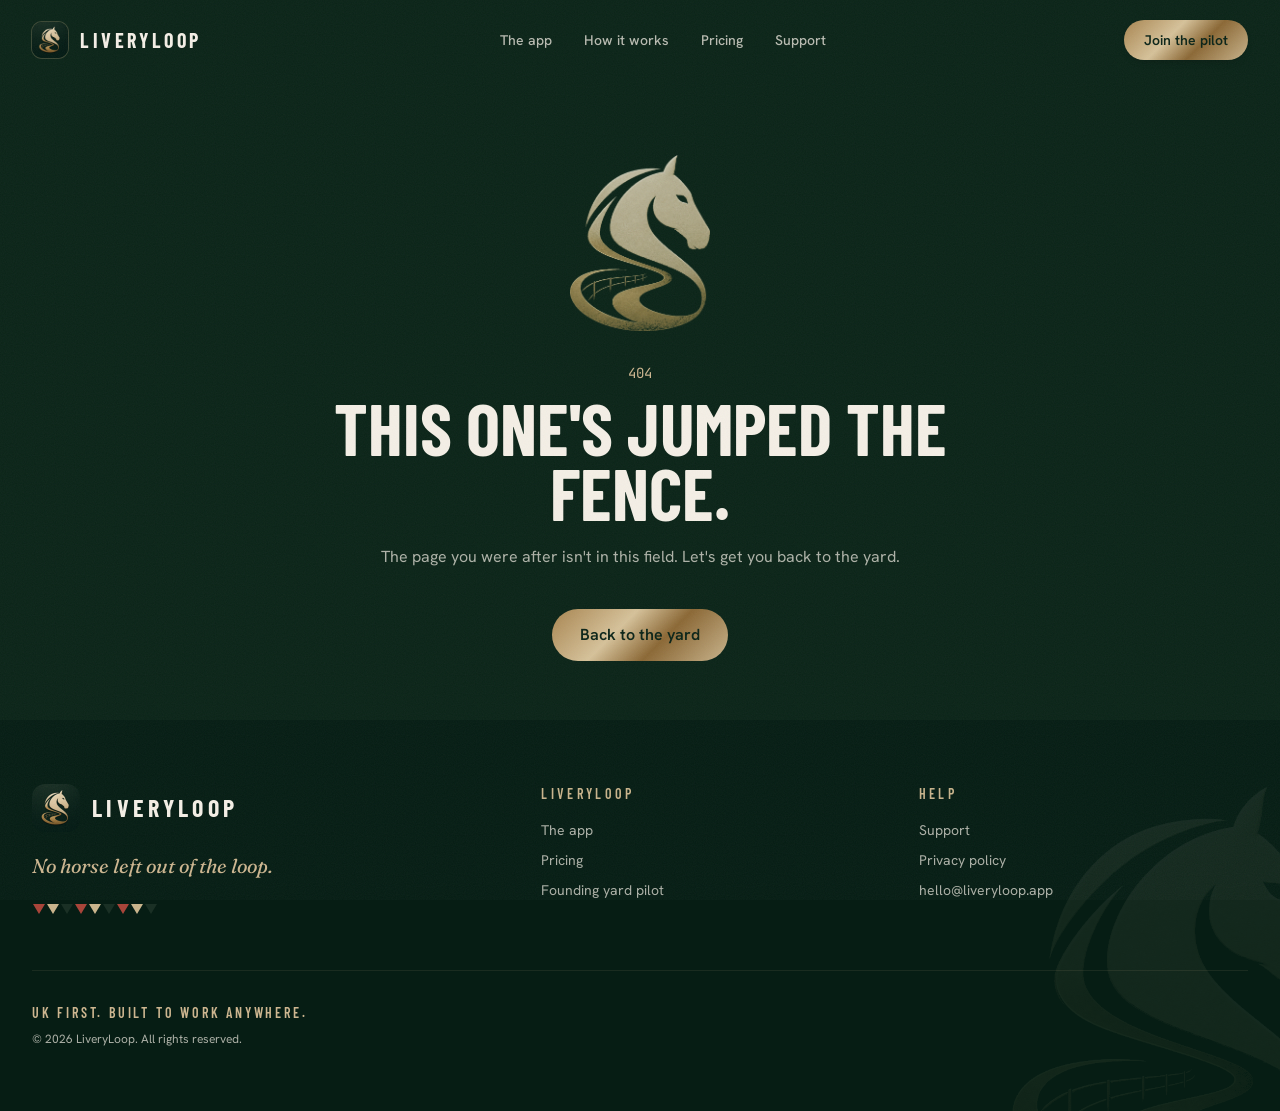
<file: index.html>
<!DOCTYPE html>
<html lang="en-GB">
  <head>
    <meta charset="UTF-8" />
    <meta name="viewport" content="width=device-width, initial-scale=1.0" />
    <title>LiveryLoop | The livery yard office in your pocket</title>
    <meta name="description" content="LiveryLoop connects yard owners, staff and horse owners in one beautifully simple app. Live yard board, owner requests, medication records, handover and proof, built for UK livery yards." />
    <meta name="robots" content="index, follow" />
    <meta name="theme-color" content="#0B2418" />
    <meta property="og:title" content="LiveryLoop: Your whole yard. In your pocket." />
    <meta property="og:description" content="The livery-yard operating app for full and part livery. No horse left out of the loop." />
    <meta property="og:type" content="website" />
    <meta property="og:url" content="https://liveryloop.app/" />
    <meta property="og:site_name" content="LiveryLoop" />
    <meta property="og:image" content="https://liveryloop.app/brand/hero-share.jpg" />
    <meta property="og:image:secure_url" content="https://liveryloop.app/brand/hero-share.jpg" />
    <meta property="og:image:type" content="image/jpeg" />
    <meta property="og:image:width" content="1920" />
    <meta property="og:image:height" content="1008" />
    <meta property="og:image:alt" content="LiveryLoop homepage: Your whole yard. In your pocket. Two views of the app." />
    <meta name="twitter:card" content="summary_large_image" />
    <meta name="twitter:title" content="LiveryLoop: Your whole yard. In your pocket." />
    <meta name="twitter:description" content="The livery-yard operating app for full and part livery. No horse left out of the loop." />
    <meta name="twitter:image" content="https://liveryloop.app/brand/hero-share.jpg" />
    <meta name="twitter:image:alt" content="LiveryLoop homepage: Your whole yard. In your pocket. Two views of the app." />
    <link rel="icon" type="image/png" sizes="64x64" href="/brand/icon-64.png?v=2" />
    <link rel="icon" type="image/png" sizes="32x32" href="/brand/icon-32.png?v=2" />
    <link rel="apple-touch-icon" href="/brand/icon-180.png?v=2" />
    <link rel="preconnect" href="https://fonts.googleapis.com">
    <link rel="preconnect" href="https://fonts.gstatic.com" crossorigin>
    <link href="https://fonts.googleapis.com/css2?family=Barlow+Condensed:wght@500;600;700&family=Fraunces:ital,opsz,wght@1,9..144,400;1,9..144,500&family=Hanken+Grotesk:wght@400;500;600;700&family=JetBrains+Mono:wght@500&display=swap" rel="stylesheet">
    <script type="module" crossorigin src="/assets/index-DAeUGTF0.js"></script>
    <link rel="stylesheet" crossorigin href="/assets/index-DrwHnm2b.css">
  </head>
  <body>
    <div id="root"></div>
  </body>
</html>
</file>
<file: assets/index-DrwHnm2b.css>
@layer properties{@supports (((-webkit-hyphens:none)) and (not (margin-trim:inline))) or ((-moz-orient:inline) and (not (color:rgb(from red r g b)))){*,:before,:after,::backdrop{--tw-translate-x:0;--tw-translate-y:0;--tw-translate-z:0;--tw-rotate-x:initial;--tw-rotate-y:initial;--tw-rotate-z:initial;--tw-skew-x:initial;--tw-skew-y:initial;--tw-space-y-reverse:0;--tw-space-x-reverse:0;--tw-divide-y-reverse:0;--tw-border-style:solid;--tw-gradient-position:initial;--tw-gradient-from:#0000;--tw-gradient-via:#0000;--tw-gradient-to:#0000;--tw-gradient-stops:initial;--tw-gradient-via-stops:initial;--tw-gradient-from-position:0%;--tw-gradient-via-position:50%;--tw-gradient-to-position:100%;--tw-leading:initial;--tw-font-weight:initial;--tw-tracking:initial;--tw-ordinal:initial;--tw-slashed-zero:initial;--tw-numeric-figure:initial;--tw-numeric-spacing:initial;--tw-numeric-fraction:initial;--tw-shadow:0 0 #0000;--tw-shadow-color:initial;--tw-shadow-alpha:100%;--tw-inset-shadow:0 0 #0000;--tw-inset-shadow-color:initial;--tw-inset-shadow-alpha:100%;--tw-ring-color:initial;--tw-ring-shadow:0 0 #0000;--tw-inset-ring-color:initial;--tw-inset-ring-shadow:0 0 #0000;--tw-ring-inset:initial;--tw-ring-offset-width:0px;--tw-ring-offset-color:#fff;--tw-ring-offset-shadow:0 0 #0000;--tw-outline-style:solid;--tw-backdrop-blur:initial;--tw-backdrop-brightness:initial;--tw-backdrop-contrast:initial;--tw-backdrop-grayscale:initial;--tw-backdrop-hue-rotate:initial;--tw-backdrop-invert:initial;--tw-backdrop-opacity:initial;--tw-backdrop-saturate:initial;--tw-backdrop-sepia:initial;--tw-duration:initial;--tw-ease:initial;--tw-scale-x:1;--tw-scale-y:1;--tw-scale-z:1;--tw-content:"";--tw-animation-delay:0s;--tw-animation-direction:normal;--tw-animation-duration:initial;--tw-animation-fill-mode:none;--tw-animation-iteration-count:1;--tw-enter-blur:0;--tw-enter-opacity:1;--tw-enter-rotate:0;--tw-enter-scale:1;--tw-enter-translate-x:0;--tw-enter-translate-y:0;--tw-exit-blur:0;--tw-exit-opacity:1;--tw-exit-rotate:0;--tw-exit-scale:1;--tw-exit-translate-x:0;--tw-exit-translate-y:0}}}@layer theme{:root,:host{--color-red-50:oklch(97.1% .013 17.38);--color-red-300:oklch(80.8% .114 19.571);--color-red-400:oklch(70.4% .191 22.216);--color-red-600:oklch(57.7% .245 27.325);--color-gray-50:oklch(98.5% .002 247.839);--color-gray-100:oklch(96.7% .003 264.542);--color-gray-600:oklch(44.6% .03 256.802);--color-gray-700:oklch(37.3% .034 259.733);--color-gray-800:oklch(27.8% .033 256.848);--color-gray-900:oklch(21% .034 264.665);--color-black:#000;--color-white:#fff;--spacing:.25rem;--container-sm:24rem;--container-md:28rem;--container-lg:32rem;--container-xl:36rem;--container-2xl:42rem;--container-3xl:48rem;--container-4xl:56rem;--container-5xl:64rem;--container-6xl:72rem;--container-7xl:80rem;--text-xs:.75rem;--text-xs--line-height:calc(1 / .75);--text-sm:.875rem;--text-sm--line-height:calc(1.25 / .875);--text-base:1rem;--text-base--line-height: 1.5 ;--text-lg:1.125rem;--text-lg--line-height:calc(1.75 / 1.125);--text-xl:1.25rem;--text-xl--line-height:calc(1.75 / 1.25);--text-2xl:1.5rem;--text-2xl--line-height:calc(2 / 1.5);--text-3xl:1.875rem;--text-3xl--line-height: 1.2 ;--text-4xl:2.25rem;--text-4xl--line-height:calc(2.5 / 2.25);--text-5xl:3rem;--text-5xl--line-height:1;--text-6xl:3.75rem;--text-6xl--line-height:1;--text-7xl:4.5rem;--text-7xl--line-height:1;--text-8xl:6rem;--text-8xl--line-height:1;--font-weight-normal:400;--font-weight-medium:500;--font-weight-semibold:600;--font-weight-bold:700;--tracking-tight:-.025em;--tracking-wide:.025em;--tracking-wider:.05em;--tracking-widest:.1em;--leading-snug:1.375;--leading-normal:1.5;--leading-relaxed:1.625;--radius-2xl:1rem;--radius-3xl:1.5rem;--ease-in-out:cubic-bezier(.4, 0, .2, 1);--animate-spin:spin 1s linear infinite;--animate-pulse:pulse 2s cubic-bezier(.4, 0, .6, 1) infinite;--blur-md:12px;--aspect-video:16 / 9;--default-transition-duration:.15s;--default-transition-timing-function:cubic-bezier(.4, 0, .2, 1);--default-font-family:var(--app-font-sans);--default-mono-font-family:var(--app-font-mono);--color-border:hsl(var(--border))}}@layer base{*,:after,:before,::backdrop{box-sizing:border-box;border:0 solid;margin:0;padding:0}::file-selector-button{box-sizing:border-box;border:0 solid;margin:0;padding:0}html,:host{-webkit-text-size-adjust:100%;tab-size:4;line-height:1.5;font-family:var(--default-font-family,-apple-system, BlinkMacSystemFont, "Segoe UI", Roboto, "Helvetica Neue", "Noto Sans", Arial, sans-serif, "Apple Color Emoji", "Segoe UI Emoji", "Segoe UI Symbol", "Noto Color Emoji");font-feature-settings:var(--default-font-feature-settings,normal);font-variation-settings:var(--default-font-variation-settings,normal);-webkit-tap-highlight-color:transparent}hr{height:0;color:inherit;border-top-width:1px}abbr:where([title]){-webkit-text-decoration:underline dotted;text-decoration:underline dotted}h1,h2,h3,h4,h5,h6{font-size:inherit;font-weight:inherit}a{color:inherit;-webkit-text-decoration:inherit;text-decoration:inherit}b,strong{font-weight:bolder}code,kbd,samp,pre{font-family:var(--default-mono-font-family,ui-monospace, SFMono-Regular, Menlo, Monaco, Consolas, "Liberation Mono", "Courier New", monospace);font-feature-settings:var(--default-mono-font-feature-settings,normal);font-variation-settings:var(--default-mono-font-variation-settings,normal);font-size:1em}small{font-size:80%}sub,sup{vertical-align:baseline;font-size:75%;line-height:0;position:relative}sub{bottom:-.25em}sup{top:-.5em}table{text-indent:0;border-color:inherit;border-collapse:collapse}:-moz-focusring:where(:not(iframe)){outline:auto}progress{vertical-align:baseline}summary{display:list-item}ol,ul,menu{list-style:none}img,svg,video,canvas,audio,iframe,embed,object{vertical-align:middle;display:block}img,video{max-width:100%;height:auto}button,input,select,optgroup,textarea{font:inherit;font-feature-settings:inherit;font-variation-settings:inherit;letter-spacing:inherit;color:inherit;opacity:1;background-color:#0000;border-radius:0}::file-selector-button{font:inherit;font-feature-settings:inherit;font-variation-settings:inherit;letter-spacing:inherit;color:inherit;opacity:1;background-color:#0000;border-radius:0}:where(select:is([multiple],[size])) optgroup{font-weight:bolder}:where(select:is([multiple],[size])) optgroup option{padding-inline-start:20px}::file-selector-button{margin-inline-end:4px}::placeholder{opacity:1}@supports (not ((-webkit-appearance:-apple-pay-button))) or (contain-intrinsic-size:1px){::placeholder{color:currentColor}@supports (color:color-mix(in lab,red,red)){::placeholder{color:color-mix(in oklab,currentcolor 50%,transparent)}}}textarea{resize:vertical}::-webkit-search-decoration{-webkit-appearance:none}::-webkit-date-and-time-value{min-height:1lh;text-align:inherit}::-webkit-datetime-edit{display:inline-flex}::-webkit-datetime-edit-fields-wrapper{padding:0}::-webkit-datetime-edit{padding-block:0}::-webkit-datetime-edit-year-field{padding-block:0}::-webkit-datetime-edit-month-field{padding-block:0}::-webkit-datetime-edit-day-field{padding-block:0}::-webkit-datetime-edit-hour-field{padding-block:0}::-webkit-datetime-edit-minute-field{padding-block:0}::-webkit-datetime-edit-second-field{padding-block:0}::-webkit-datetime-edit-millisecond-field{padding-block:0}::-webkit-datetime-edit-meridiem-field{padding-block:0}::-webkit-calendar-picker-indicator{line-height:1}:-moz-ui-invalid{box-shadow:none}button,input:where([type=button],[type=reset],[type=submit]){appearance:button}::file-selector-button{appearance:button}::-webkit-inner-spin-button{height:auto}::-webkit-outer-spin-button{height:auto}[hidden]:where(:not([hidden=until-found])){display:none!important}*{border-color:hsl(var(--border))}html{scroll-behavior:smooth;scroll-padding-top:5.5rem}body{background-color:hsl(var(--background));font-family:var(--app-font-sans);color:hsl(var(--foreground));-webkit-font-smoothing:antialiased;-moz-osx-font-smoothing:grayscale}::selection{color:#0b2418;background:#c9b48c}}@layer components;@layer utilities{.\@container\/field-group{container:field-group/inline-size}.pointer-events-auto{pointer-events:auto}.pointer-events-none{pointer-events:none}.invisible{visibility:hidden}.visible{visibility:visible}.sr-only{clip-path:inset(50%);white-space:nowrap;border-width:0;width:1px;height:1px;margin:-1px;padding:0;position:absolute;overflow:hidden}.absolute{position:absolute}.fixed{position:fixed}.relative{position:relative}.static{position:static}.sticky{position:sticky}.-inset-3{inset:calc(var(--spacing) * -3)}.inset-0{inset:0}.inset-x-0{inset-inline:0}.inset-x-3{inset-inline:calc(var(--spacing) * 3)}.inset-y-0{inset-block:0}.-top-2{top:calc(var(--spacing) * -2)}.-top-3{top:calc(var(--spacing) * -3)}.-top-12{top:calc(var(--spacing) * -12)}.top-0{top:0}.top-1\.5{top:calc(var(--spacing) * 1.5)}.top-1\/2{top:50%}.top-2{top:calc(var(--spacing) * 2)}.top-3{top:calc(var(--spacing) * 3)}.top-3\.5{top:calc(var(--spacing) * 3.5)}.top-4{top:calc(var(--spacing) * 4)}.top-10{top:calc(var(--spacing) * 10)}.top-24{top:calc(var(--spacing) * 24)}.top-\[1px\]{top:1px}.top-\[50\%\]{top:50%}.top-\[60\%\]{top:60%}.top-full{top:100%}.-right-2{right:calc(var(--spacing) * -2)}.-right-4{right:calc(var(--spacing) * -4)}.-right-10{right:calc(var(--spacing) * -10)}.-right-12{right:calc(var(--spacing) * -12)}.-right-16{right:calc(var(--spacing) * -16)}.-right-24{right:calc(var(--spacing) * -24)}.right-0{right:0}.right-1{right:var(--spacing)}.right-2{right:calc(var(--spacing) * 2)}.right-3{right:calc(var(--spacing) * 3)}.right-4{right:calc(var(--spacing) * 4)}.-bottom-2{bottom:calc(var(--spacing) * -2)}.-bottom-5{bottom:calc(var(--spacing) * -5)}.-bottom-12{bottom:calc(var(--spacing) * -12)}.-bottom-24{bottom:calc(var(--spacing) * -24)}.bottom-0{bottom:0}.bottom-3{bottom:calc(var(--spacing) * 3)}.-left-12{left:calc(var(--spacing) * -12)}.-left-40{left:calc(var(--spacing) * -40)}.left-0{left:0}.left-1\/2{left:50%}.left-2{left:calc(var(--spacing) * 2)}.left-3{left:calc(var(--spacing) * 3)}.left-8{left:calc(var(--spacing) * 8)}.left-\[5px\]{left:5px}.left-\[50\%\]{left:50%}.z-10{z-index:10}.z-20{z-index:20}.z-50{z-index:50}.z-\[1\]{z-index:1}.z-\[100\]{z-index:100}.order-1{order:1}.order-2{order:2}.order-first{order:-9999}.order-last{order:9999}.\!m-0{margin:0!important}.-mx-1{margin-inline:calc(var(--spacing) * -1)}.mx-2{margin-inline:calc(var(--spacing) * 2)}.mx-3\.5{margin-inline:calc(var(--spacing) * 3.5)}.mx-auto{margin-inline:auto}.-my-2{margin-block:calc(var(--spacing) * -2)}.my-0{margin-block:0}.my-0\.5{margin-block:calc(var(--spacing) * .5)}.my-1{margin-block:var(--spacing)}.prose{color:var(--tw-prose-body);max-width:65ch}.prose :where(p):not(:where([class~=not-prose],[class~=not-prose] *)){margin-top:1.25em;margin-bottom:1.25em}.prose :where([class~=lead]):not(:where([class~=not-prose],[class~=not-prose] *)){color:var(--tw-prose-lead);margin-top:1.2em;margin-bottom:1.2em;font-size:1.25em;line-height:1.6}.prose :where(a):not(:where([class~=not-prose],[class~=not-prose] *)){color:var(--tw-prose-links);font-weight:500;text-decoration:underline}.prose :where(strong):not(:where([class~=not-prose],[class~=not-prose] *)){color:var(--tw-prose-bold);font-weight:600}.prose :where(a strong):not(:where([class~=not-prose],[class~=not-prose] *)),.prose :where(blockquote strong):not(:where([class~=not-prose],[class~=not-prose] *)),.prose :where(thead th strong):not(:where([class~=not-prose],[class~=not-prose] *)){color:inherit}.prose :where(ol):not(:where([class~=not-prose],[class~=not-prose] *)){margin-top:1.25em;margin-bottom:1.25em;padding-inline-start:1.625em;list-style-type:decimal}.prose :where(ol[type=A]):not(:where([class~=not-prose],[class~=not-prose] *)){list-style-type:upper-alpha}.prose :where(ol[type=a]):not(:where([class~=not-prose],[class~=not-prose] *)){list-style-type:lower-alpha}.prose :where(ol[type=A s]):not(:where([class~=not-prose],[class~=not-prose] *)){list-style-type:upper-alpha}.prose :where(ol[type=a s]):not(:where([class~=not-prose],[class~=not-prose] *)){list-style-type:lower-alpha}.prose :where(ol[type=I]):not(:where([class~=not-prose],[class~=not-prose] *)){list-style-type:upper-roman}.prose :where(ol[type=i]):not(:where([class~=not-prose],[class~=not-prose] *)){list-style-type:lower-roman}.prose :where(ol[type=I s]):not(:where([class~=not-prose],[class~=not-prose] *)){list-style-type:upper-roman}.prose :where(ol[type=i s]):not(:where([class~=not-prose],[class~=not-prose] *)){list-style-type:lower-roman}.prose :where(ol[type="1"]):not(:where([class~=not-prose],[class~=not-prose] *)){list-style-type:decimal}.prose :where(ul):not(:where([class~=not-prose],[class~=not-prose] *)){margin-top:1.25em;margin-bottom:1.25em;padding-inline-start:1.625em;list-style-type:disc}.prose :where(ol>li):not(:where([class~=not-prose],[class~=not-prose] *))::marker{color:var(--tw-prose-counters);font-weight:400}.prose :where(ul>li):not(:where([class~=not-prose],[class~=not-prose] *))::marker{color:var(--tw-prose-bullets)}.prose :where(dt):not(:where([class~=not-prose],[class~=not-prose] *)){color:var(--tw-prose-headings);margin-top:1.25em;font-weight:600}.prose :where(hr):not(:where([class~=not-prose],[class~=not-prose] *)){border-color:var(--tw-prose-hr);border-top-width:1px;margin-top:3em;margin-bottom:3em}.prose :where(blockquote):not(:where([class~=not-prose],[class~=not-prose] *)){color:var(--tw-prose-quotes);border-inline-start-width:.25rem;border-inline-start-color:var(--tw-prose-quote-borders);quotes:"“""”""‘""’";margin-top:1.6em;margin-bottom:1.6em;padding-inline-start:1em;font-style:italic;font-weight:500}.prose :where(blockquote p:first-of-type):not(:where([class~=not-prose],[class~=not-prose] *)):before{content:open-quote}.prose :where(blockquote p:last-of-type):not(:where([class~=not-prose],[class~=not-prose] *)):after{content:close-quote}.prose :where(h1):not(:where([class~=not-prose],[class~=not-prose] *)){color:var(--tw-prose-headings);margin-top:0;margin-bottom:.888889em;font-size:2.25em;font-weight:800;line-height:1.11111}.prose :where(h1 strong):not(:where([class~=not-prose],[class~=not-prose] *)){color:inherit;font-weight:900}.prose :where(h2):not(:where([class~=not-prose],[class~=not-prose] *)){color:var(--tw-prose-headings);margin-top:2em;margin-bottom:1em;font-size:1.5em;font-weight:700;line-height:1.33333}.prose :where(h2 strong):not(:where([class~=not-prose],[class~=not-prose] *)){color:inherit;font-weight:800}.prose :where(h3):not(:where([class~=not-prose],[class~=not-prose] *)){color:var(--tw-prose-headings);margin-top:1.6em;margin-bottom:.6em;font-size:1.25em;font-weight:600;line-height:1.6}.prose :where(h3 strong):not(:where([class~=not-prose],[class~=not-prose] *)){color:inherit;font-weight:700}.prose :where(h4):not(:where([class~=not-prose],[class~=not-prose] *)){color:var(--tw-prose-headings);margin-top:1.5em;margin-bottom:.5em;font-weight:600;line-height:1.5}.prose :where(h4 strong):not(:where([class~=not-prose],[class~=not-prose] *)){color:inherit;font-weight:700}.prose :where(img):not(:where([class~=not-prose],[class~=not-prose] *)){margin-top:2em;margin-bottom:2em}.prose :where(picture):not(:where([class~=not-prose],[class~=not-prose] *)){margin-top:2em;margin-bottom:2em;display:block}.prose :where(video):not(:where([class~=not-prose],[class~=not-prose] *)){margin-top:2em;margin-bottom:2em}.prose :where(kbd):not(:where([class~=not-prose],[class~=not-prose] *)){color:var(--tw-prose-kbd);box-shadow:0 0 0 1px var(--tw-prose-kbd-shadows),0 3px 0 var(--tw-prose-kbd-shadows);padding-top:.1875em;padding-inline-end:.375em;padding-bottom:.1875em;border-radius:.3125rem;padding-inline-start:.375em;font-family:inherit;font-size:.875em;font-weight:500}.prose :where(code):not(:where([class~=not-prose],[class~=not-prose] *)){color:var(--tw-prose-code);font-size:.875em;font-weight:600}.prose :where(code):not(:where([class~=not-prose],[class~=not-prose] *)):before,.prose :where(code):not(:where([class~=not-prose],[class~=not-prose] *)):after{content:"`"}.prose :where(a code):not(:where([class~=not-prose],[class~=not-prose] *)),.prose :where(h1 code):not(:where([class~=not-prose],[class~=not-prose] *)){color:inherit}.prose :where(h2 code):not(:where([class~=not-prose],[class~=not-prose] *)){color:inherit;font-size:.875em}.prose :where(h3 code):not(:where([class~=not-prose],[class~=not-prose] *)){color:inherit;font-size:.9em}.prose :where(h4 code):not(:where([class~=not-prose],[class~=not-prose] *)),.prose :where(blockquote code):not(:where([class~=not-prose],[class~=not-prose] *)),.prose :where(thead th code):not(:where([class~=not-prose],[class~=not-prose] *)){color:inherit}.prose :where(pre):not(:where([class~=not-prose],[class~=not-prose] *)){color:var(--tw-prose-pre-code);background-color:var(--tw-prose-pre-bg);padding-top:.857143em;padding-inline-end:1.14286em;padding-bottom:.857143em;border-radius:.375rem;margin-top:1.71429em;margin-bottom:1.71429em;padding-inline-start:1.14286em;font-size:.875em;font-weight:400;line-height:1.71429;overflow-x:auto}.prose :where(pre code):not(:where([class~=not-prose],[class~=not-prose] *)){font-weight:inherit;color:inherit;font-size:inherit;font-family:inherit;line-height:inherit;background-color:#0000;border-width:0;border-radius:0;padding:0}.prose :where(pre code):not(:where([class~=not-prose],[class~=not-prose] *)):before,.prose :where(pre code):not(:where([class~=not-prose],[class~=not-prose] *)):after{content:none}.prose :where(table):not(:where([class~=not-prose],[class~=not-prose] *)){table-layout:auto;width:100%;margin-top:2em;margin-bottom:2em;font-size:.875em;line-height:1.71429}.prose :where(thead):not(:where([class~=not-prose],[class~=not-prose] *)){border-bottom-width:1px;border-bottom-color:var(--tw-prose-th-borders)}.prose :where(thead th):not(:where([class~=not-prose],[class~=not-prose] *)){color:var(--tw-prose-headings);vertical-align:bottom;padding-inline-end:.571429em;padding-bottom:.571429em;padding-inline-start:.571429em;font-weight:600}.prose :where(tbody tr):not(:where([class~=not-prose],[class~=not-prose] *)){border-bottom-width:1px;border-bottom-color:var(--tw-prose-td-borders)}.prose :where(tbody tr:last-child):not(:where([class~=not-prose],[class~=not-prose] *)){border-bottom-width:0}.prose :where(tbody td):not(:where([class~=not-prose],[class~=not-prose] *)){vertical-align:baseline}.prose :where(tfoot):not(:where([class~=not-prose],[class~=not-prose] *)){border-top-width:1px;border-top-color:var(--tw-prose-th-borders)}.prose :where(tfoot td):not(:where([class~=not-prose],[class~=not-prose] *)){vertical-align:top}.prose :where(th,td):not(:where([class~=not-prose],[class~=not-prose] *)){text-align:start}.prose :where(figure>*):not(:where([class~=not-prose],[class~=not-prose] *)){margin-top:0;margin-bottom:0}.prose :where(figcaption):not(:where([class~=not-prose],[class~=not-prose] *)){color:var(--tw-prose-captions);margin-top:.857143em;font-size:.875em;line-height:1.42857}.prose{--tw-prose-body:oklch(37.3% .034 259.733);--tw-prose-headings:oklch(21% .034 264.665);--tw-prose-lead:oklch(44.6% .03 256.802);--tw-prose-links:oklch(21% .034 264.665);--tw-prose-bold:oklch(21% .034 264.665);--tw-prose-counters:oklch(55.1% .027 264.364);--tw-prose-bullets:oklch(87.2% .01 258.338);--tw-prose-hr:oklch(92.8% .006 264.531);--tw-prose-quotes:oklch(21% .034 264.665);--tw-prose-quote-borders:oklch(92.8% .006 264.531);--tw-prose-captions:oklch(55.1% .027 264.364);--tw-prose-kbd:oklch(21% .034 264.665);--tw-prose-kbd-shadows:oklab(21% -.00316127 -.0338527/.1);--tw-prose-code:oklch(21% .034 264.665);--tw-prose-pre-code:oklch(92.8% .006 264.531);--tw-prose-pre-bg:oklch(27.8% .033 256.848);--tw-prose-th-borders:oklch(87.2% .01 258.338);--tw-prose-td-borders:oklch(92.8% .006 264.531);--tw-prose-invert-body:oklch(87.2% .01 258.338);--tw-prose-invert-headings:#fff;--tw-prose-invert-lead:oklch(70.7% .022 261.325);--tw-prose-invert-links:#fff;--tw-prose-invert-bold:#fff;--tw-prose-invert-counters:oklch(70.7% .022 261.325);--tw-prose-invert-bullets:oklch(44.6% .03 256.802);--tw-prose-invert-hr:oklch(37.3% .034 259.733);--tw-prose-invert-quotes:oklch(96.7% .003 264.542);--tw-prose-invert-quote-borders:oklch(37.3% .034 259.733);--tw-prose-invert-captions:oklch(70.7% .022 261.325);--tw-prose-invert-kbd:#fff;--tw-prose-invert-kbd-shadows:#ffffff1a;--tw-prose-invert-code:#fff;--tw-prose-invert-pre-code:oklch(87.2% .01 258.338);--tw-prose-invert-pre-bg:#00000080;--tw-prose-invert-th-borders:oklch(44.6% .03 256.802);--tw-prose-invert-td-borders:oklch(37.3% .034 259.733);font-size:1rem;line-height:1.75}.prose :where(picture>img):not(:where([class~=not-prose],[class~=not-prose] *)){margin-top:0;margin-bottom:0}.prose :where(li):not(:where([class~=not-prose],[class~=not-prose] *)){margin-top:.5em;margin-bottom:.5em}.prose :where(ol>li):not(:where([class~=not-prose],[class~=not-prose] *)),.prose :where(ul>li):not(:where([class~=not-prose],[class~=not-prose] *)){padding-inline-start:.375em}.prose :where(.prose>ul>li p):not(:where([class~=not-prose],[class~=not-prose] *)){margin-top:.75em;margin-bottom:.75em}.prose :where(.prose>ul>li>p:first-child):not(:where([class~=not-prose],[class~=not-prose] *)){margin-top:1.25em}.prose :where(.prose>ul>li>p:last-child):not(:where([class~=not-prose],[class~=not-prose] *)){margin-bottom:1.25em}.prose :where(.prose>ol>li>p:first-child):not(:where([class~=not-prose],[class~=not-prose] *)){margin-top:1.25em}.prose :where(.prose>ol>li>p:last-child):not(:where([class~=not-prose],[class~=not-prose] *)){margin-bottom:1.25em}.prose :where(ul ul,ul ol,ol ul,ol ol):not(:where([class~=not-prose],[class~=not-prose] *)){margin-top:.75em;margin-bottom:.75em}.prose :where(dl):not(:where([class~=not-prose],[class~=not-prose] *)){margin-top:1.25em;margin-bottom:1.25em}.prose :where(dd):not(:where([class~=not-prose],[class~=not-prose] *)){margin-top:.5em;padding-inline-start:1.625em}.prose :where(hr+*):not(:where([class~=not-prose],[class~=not-prose] *)),.prose :where(h2+*):not(:where([class~=not-prose],[class~=not-prose] *)),.prose :where(h3+*):not(:where([class~=not-prose],[class~=not-prose] *)),.prose :where(h4+*):not(:where([class~=not-prose],[class~=not-prose] *)){margin-top:0}.prose :where(thead th:first-child):not(:where([class~=not-prose],[class~=not-prose] *)){padding-inline-start:0}.prose :where(thead th:last-child):not(:where([class~=not-prose],[class~=not-prose] *)){padding-inline-end:0}.prose :where(tbody td,tfoot td):not(:where([class~=not-prose],[class~=not-prose] *)){padding-top:.571429em;padding-inline-end:.571429em;padding-bottom:.571429em;padding-inline-start:.571429em}.prose :where(tbody td:first-child,tfoot td:first-child):not(:where([class~=not-prose],[class~=not-prose] *)){padding-inline-start:0}.prose :where(tbody td:last-child,tfoot td:last-child):not(:where([class~=not-prose],[class~=not-prose] *)){padding-inline-end:0}.prose :where(figure):not(:where([class~=not-prose],[class~=not-prose] *)){margin-top:2em;margin-bottom:2em}.prose :where(.prose>:first-child):not(:where([class~=not-prose],[class~=not-prose] *)){margin-top:0}.prose :where(.prose>:last-child):not(:where([class~=not-prose],[class~=not-prose] *)){margin-bottom:0}.-mt-4{margin-top:calc(var(--spacing) * -4)}.mt-0\.5{margin-top:calc(var(--spacing) * .5)}.mt-1{margin-top:var(--spacing)}.mt-1\.5{margin-top:calc(var(--spacing) * 1.5)}.mt-2{margin-top:calc(var(--spacing) * 2)}.mt-3{margin-top:calc(var(--spacing) * 3)}.mt-4{margin-top:calc(var(--spacing) * 4)}.mt-5{margin-top:calc(var(--spacing) * 5)}.mt-6{margin-top:calc(var(--spacing) * 6)}.mt-7{margin-top:calc(var(--spacing) * 7)}.mt-8{margin-top:calc(var(--spacing) * 8)}.mt-9{margin-top:calc(var(--spacing) * 9)}.mt-10{margin-top:calc(var(--spacing) * 10)}.mt-14{margin-top:calc(var(--spacing) * 14)}.mt-16{margin-top:calc(var(--spacing) * 16)}.mt-24{margin-top:calc(var(--spacing) * 24)}.mt-auto{margin-top:auto}.mr-2{margin-right:calc(var(--spacing) * 2)}.mb-1{margin-bottom:var(--spacing)}.mb-2{margin-bottom:calc(var(--spacing) * 2)}.mb-3{margin-bottom:calc(var(--spacing) * 3)}.-ml-4{margin-left:calc(var(--spacing) * -4)}.ml-1{margin-left:var(--spacing)}.ml-4{margin-left:calc(var(--spacing) * 4)}.ml-auto{margin-left:auto}.line-clamp-2{-webkit-line-clamp:2;-webkit-box-orient:vertical;display:-webkit-box;overflow:hidden}.block{display:block}.flex{display:flex}.grid{display:grid}.hidden{display:none}.inline-block{display:inline-block}.inline-flex{display:inline-flex}.table{display:table}.aspect-\[9\/19\.5\]{aspect-ratio:9/19.5}.aspect-\[776\/880\]{aspect-ratio:776/880}.aspect-square{aspect-ratio:1}.aspect-video{aspect-ratio:var(--aspect-video)}.size-4{width:calc(var(--spacing) * 4);height:calc(var(--spacing) * 4)}.size-6{width:calc(var(--spacing) * 6);height:calc(var(--spacing) * 6)}.size-8{width:calc(var(--spacing) * 8);height:calc(var(--spacing) * 8)}.size-10{width:calc(var(--spacing) * 10);height:calc(var(--spacing) * 10)}.size-\[--cell-size\]{width:--cell-size;height:--cell-size}.h-1\.5{height:calc(var(--spacing) * 1.5)}.h-2{height:calc(var(--spacing) * 2)}.h-2\.5{height:calc(var(--spacing) * 2.5)}.h-3{height:calc(var(--spacing) * 3)}.h-3\.5{height:calc(var(--spacing) * 3.5)}.h-4{height:calc(var(--spacing) * 4)}.h-5{height:calc(var(--spacing) * 5)}.h-6{height:calc(var(--spacing) * 6)}.h-7{height:calc(var(--spacing) * 7)}.h-8{height:calc(var(--spacing) * 8)}.h-9{height:calc(var(--spacing) * 9)}.h-10{height:calc(var(--spacing) * 10)}.h-12{height:calc(var(--spacing) * 12)}.h-16{height:calc(var(--spacing) * 16)}.h-24{height:calc(var(--spacing) * 24)}.h-28{height:calc(var(--spacing) * 28)}.h-44{height:calc(var(--spacing) * 44)}.h-\[--cell-size\]{height:--cell-size}.h-\[1px\]{height:1px}.h-\[11px\]{height:11px}.h-\[26px\]{height:26px}.h-\[38\%\]{height:38%}.h-\[360px\]{height:360px}.h-\[420px\]{height:420px}.h-\[560px\]{height:560px}.h-\[640px\]{height:640px}.h-\[760px\]{height:760px}.h-\[var\(--radix-navigation-menu-viewport-height\)\]{height:var(--radix-navigation-menu-viewport-height)}.h-\[var\(--radix-select-trigger-height\)\]{height:var(--radix-select-trigger-height)}.h-auto{height:auto}.h-full{height:100%}.h-px{height:1px}.h-svh{height:100svh}.max-h-\[--radix-context-menu-content-available-height\]{max-height:--radix-context-menu-content-available-height}.max-h-\[--radix-select-content-available-height\]{max-height:--radix-select-content-available-height}.max-h-\[85vh\]{max-height:85vh}.max-h-\[300px\]{max-height:300px}.max-h-\[var\(--radix-dropdown-menu-content-available-height\)\]{max-height:var(--radix-dropdown-menu-content-available-height)}.max-h-screen{max-height:100vh}.min-h-0{min-height:0}.min-h-8{min-height:calc(var(--spacing) * 8)}.min-h-9{min-height:calc(var(--spacing) * 9)}.min-h-10{min-height:calc(var(--spacing) * 10)}.min-h-\[60px\]{min-height:60px}.min-h-\[80dvh\]{min-height:80dvh}.min-h-\[100dvh\]{min-height:100dvh}.min-h-\[150px\]{min-height:150px}.min-h-screen{min-height:100vh}.min-h-svh{min-height:100svh}.w-0{width:0}.w-1{width:var(--spacing)}.w-1\.5{width:calc(var(--spacing) * 1.5)}.w-2{width:calc(var(--spacing) * 2)}.w-2\.5{width:calc(var(--spacing) * 2.5)}.w-3{width:calc(var(--spacing) * 3)}.w-3\.5{width:calc(var(--spacing) * 3.5)}.w-3\/4{width:75%}.w-4{width:calc(var(--spacing) * 4)}.w-5{width:calc(var(--spacing) * 5)}.w-6{width:calc(var(--spacing) * 6)}.w-7{width:calc(var(--spacing) * 7)}.w-8{width:calc(var(--spacing) * 8)}.w-9{width:calc(var(--spacing) * 9)}.w-10{width:calc(var(--spacing) * 10)}.w-12{width:calc(var(--spacing) * 12)}.w-24{width:calc(var(--spacing) * 24)}.w-28{width:calc(var(--spacing) * 28)}.w-32{width:calc(var(--spacing) * 32)}.w-64{width:calc(var(--spacing) * 64)}.w-72{width:calc(var(--spacing) * 72)}.w-\[--cell-size\]{width:--cell-size}.w-\[1px\]{width:1px}.w-\[11px\]{width:11px}.w-\[34\%\]{width:34%}.w-\[56\%\]{width:56%}.w-\[60\%\]{width:60%}.w-\[100px\]{width:100px}.w-\[240px\]{width:240px}.w-\[var\(--sidebar-width\)\]{width:var(--sidebar-width)}.w-auto{width:auto}.w-fit{width:fit-content}.w-full{width:100%}.w-max{width:max-content}.w-px{width:1px}.max-w-2xl{max-width:var(--container-2xl)}.max-w-3xl{max-width:var(--container-3xl)}.max-w-4xl{max-width:var(--container-4xl)}.max-w-5xl{max-width:var(--container-5xl)}.max-w-6xl{max-width:var(--container-6xl)}.max-w-7xl{max-width:var(--container-7xl)}.max-w-\[270px\]{max-width:270px}.max-w-\[290px\]{max-width:290px}.max-w-\[340px\]{max-width:340px}.max-w-\[480px\]{max-width:480px}.max-w-\[520px\]{max-width:520px}.max-w-\[var\(--skeleton-width\)\]{max-width:var(--skeleton-width)}.max-w-lg{max-width:var(--container-lg)}.max-w-max{max-width:max-content}.max-w-md{max-width:var(--container-md)}.max-w-none{max-width:none}.max-w-sm{max-width:var(--container-sm)}.max-w-xl{max-width:var(--container-xl)}.min-w-0{min-width:0}.min-w-5{min-width:calc(var(--spacing) * 5)}.min-w-8{min-width:calc(var(--spacing) * 8)}.min-w-9{min-width:calc(var(--spacing) * 9)}.min-w-10{min-width:calc(var(--spacing) * 10)}.min-w-\[--cell-size\]{min-width:--cell-size}.min-w-\[8rem\]{min-width:8rem}.min-w-\[12rem\]{min-width:12rem}.min-w-\[var\(--radix-select-trigger-width\)\]{min-width:var(--radix-select-trigger-width)}.flex-1{flex:1}.shrink-0{flex-shrink:0}.grow{flex-grow:1}.grow-0{flex-grow:0}.basis-full{flex-basis:100%}.caption-bottom{caption-side:bottom}.border-collapse{border-collapse:collapse}.origin-\[--radix-context-menu-content-transform-origin\]{transform-origin:--radix-context-menu-content-transform-origin}.origin-\[--radix-dropdown-menu-content-transform-origin\]{transform-origin:--radix-dropdown-menu-content-transform-origin}.origin-\[--radix-hover-card-content-transform-origin\]{transform-origin:--radix-hover-card-content-transform-origin}.origin-\[--radix-menubar-content-transform-origin\]{transform-origin:--radix-menubar-content-transform-origin}.origin-\[--radix-popover-content-transform-origin\]{transform-origin:--radix-popover-content-transform-origin}.origin-\[--radix-select-content-transform-origin\]{transform-origin:--radix-select-content-transform-origin}.origin-\[--radix-tooltip-content-transform-origin\]{transform-origin:--radix-tooltip-content-transform-origin}.origin-top-left{transform-origin:0 0}.-translate-x-1\/2{--tw-translate-x: -50% ;translate:var(--tw-translate-x) var(--tw-translate-y)}.-translate-x-px{--tw-translate-x:-1px;translate:var(--tw-translate-x) var(--tw-translate-y)}.translate-x-\[-50\%\]{--tw-translate-x:-50%;translate:var(--tw-translate-x) var(--tw-translate-y)}.translate-x-px{--tw-translate-x:1px;translate:var(--tw-translate-x) var(--tw-translate-y)}.-translate-y-1\/2{--tw-translate-y: -50% ;translate:var(--tw-translate-x) var(--tw-translate-y)}.translate-y-\[-50\%\]{--tw-translate-y:-50%;translate:var(--tw-translate-x) var(--tw-translate-y)}.-rotate-90{rotate:-90deg}.rotate-45{rotate:45deg}.rotate-90{rotate:90deg}.transform{transform:var(--tw-rotate-x,) var(--tw-rotate-y,) var(--tw-rotate-z,) var(--tw-skew-x,) var(--tw-skew-y,)}.animate-caret-blink{animation:1.25s ease-out infinite caret-blink}.animate-in{animation:enter var(--tw-animation-duration,var(--tw-duration,.15s))var(--tw-ease,ease)var(--tw-animation-delay,0s)var(--tw-animation-iteration-count,1)var(--tw-animation-direction,normal)var(--tw-animation-fill-mode,none)}.animate-pulse{animation:var(--animate-pulse)}.animate-spin{animation:var(--animate-spin)}.cursor-default{cursor:default}.cursor-pointer{cursor:pointer}.cursor-text{cursor:text}.touch-none{touch-action:none}.resize-none{resize:none}.scroll-mt-16{scroll-margin-top:calc(var(--spacing) * 16)}.list-disc{list-style-type:disc}.list-none{list-style-type:none}.grid-cols-3{grid-template-columns:repeat(3,minmax(0,1fr))}.flex-col{flex-direction:column}.flex-col-reverse{flex-direction:column-reverse}.flex-row{flex-direction:row}.flex-wrap{flex-wrap:wrap}.place-content-center{place-content:center}.items-baseline{align-items:baseline}.items-center{align-items:center}.items-end{align-items:flex-end}.items-start{align-items:flex-start}.items-stretch{align-items:stretch}.justify-around{justify-content:space-around}.justify-between{justify-content:space-between}.justify-center{justify-content:center}.justify-start{justify-content:flex-start}.gap-0\.5{gap:calc(var(--spacing) * .5)}.gap-1{gap:var(--spacing)}.gap-1\.5{gap:calc(var(--spacing) * 1.5)}.gap-2{gap:calc(var(--spacing) * 2)}.gap-2\.5{gap:calc(var(--spacing) * 2.5)}.gap-3{gap:calc(var(--spacing) * 3)}.gap-4{gap:calc(var(--spacing) * 4)}.gap-5{gap:calc(var(--spacing) * 5)}.gap-6{gap:calc(var(--spacing) * 6)}.gap-7{gap:calc(var(--spacing) * 7)}.gap-8{gap:calc(var(--spacing) * 8)}.gap-10{gap:calc(var(--spacing) * 10)}.gap-12{gap:calc(var(--spacing) * 12)}.gap-14{gap:calc(var(--spacing) * 14)}.gap-16{gap:calc(var(--spacing) * 16)}.gap-px{gap:1px}:where(.space-y-1\.5>:not(:last-child)){--tw-space-y-reverse:0;margin-block-start:calc(calc(var(--spacing) * 1.5) * var(--tw-space-y-reverse));margin-block-end:calc(calc(var(--spacing) * 1.5) * calc(1 - var(--tw-space-y-reverse)))}:where(.space-y-2>:not(:last-child)){--tw-space-y-reverse:0;margin-block-start:calc(calc(var(--spacing) * 2) * var(--tw-space-y-reverse));margin-block-end:calc(calc(var(--spacing) * 2) * calc(1 - var(--tw-space-y-reverse)))}:where(.space-y-2\.5>:not(:last-child)){--tw-space-y-reverse:0;margin-block-start:calc(calc(var(--spacing) * 2.5) * var(--tw-space-y-reverse));margin-block-end:calc(calc(var(--spacing) * 2.5) * calc(1 - var(--tw-space-y-reverse)))}:where(.space-y-3>:not(:last-child)){--tw-space-y-reverse:0;margin-block-start:calc(calc(var(--spacing) * 3) * var(--tw-space-y-reverse));margin-block-end:calc(calc(var(--spacing) * 3) * calc(1 - var(--tw-space-y-reverse)))}:where(.space-y-4>:not(:last-child)){--tw-space-y-reverse:0;margin-block-start:calc(calc(var(--spacing) * 4) * var(--tw-space-y-reverse));margin-block-end:calc(calc(var(--spacing) * 4) * calc(1 - var(--tw-space-y-reverse)))}:where(.space-y-5>:not(:last-child)){--tw-space-y-reverse:0;margin-block-start:calc(calc(var(--spacing) * 5) * var(--tw-space-y-reverse));margin-block-end:calc(calc(var(--spacing) * 5) * calc(1 - var(--tw-space-y-reverse)))}.gap-x-12{column-gap:calc(var(--spacing) * 12)}:where(.space-x-1>:not(:last-child)){--tw-space-x-reverse:0;margin-inline-start:calc(var(--spacing) * var(--tw-space-x-reverse));margin-inline-end:calc(var(--spacing) * calc(1 - var(--tw-space-x-reverse)))}:where(.space-x-4>:not(:last-child)){--tw-space-x-reverse:0;margin-inline-start:calc(calc(var(--spacing) * 4) * var(--tw-space-x-reverse));margin-inline-end:calc(calc(var(--spacing) * 4) * calc(1 - var(--tw-space-x-reverse)))}.gap-y-2{row-gap:calc(var(--spacing) * 2)}:where(.divide-y>:not(:last-child)){--tw-divide-y-reverse:0;border-bottom-style:var(--tw-border-style);border-top-style:var(--tw-border-style);border-top-width:calc(1px * var(--tw-divide-y-reverse));border-bottom-width:calc(1px * calc(1 - var(--tw-divide-y-reverse)))}:where(.divide-gold-light\/10>:not(:last-child)){border-color:#c9b48c1a}.self-stretch{align-self:stretch}.overflow-auto{overflow:auto}.overflow-hidden{overflow:hidden}.overflow-x-auto{overflow-x:auto}.overflow-x-hidden{overflow-x:hidden}.overflow-y-auto{overflow-y:auto}.rounded{border-radius:.25rem}.rounded-2xl{border-radius:var(--radius-2xl)}.rounded-3xl{border-radius:var(--radius-3xl)}.rounded-\[2\.4rem\]{border-radius:2.4rem}.rounded-\[2px\]{border-radius:2px}.rounded-\[2rem\]{border-radius:2rem}.rounded-\[3rem\]{border-radius:3rem}.rounded-\[10px\]{border-radius:10px}.rounded-\[13px\]{border-radius:13px}.rounded-\[26px\]{border-radius:26px}.rounded-\[30px\]{border-radius:30px}.rounded-\[calc\(var\(--radius\)-5px\)\]{border-radius:calc(var(--radius) - 5px)}.rounded-\[inherit\]{border-radius:inherit}.rounded-full{border-radius:3.40282e38px}.rounded-lg{border-radius:var(--radius)}.rounded-md{border-radius:calc(var(--radius) - 2px)}.rounded-none{border-radius:0}.rounded-sm{border-radius:calc(var(--radius) - 4px)}.rounded-xl{border-radius:calc(var(--radius) + 4px)}.rounded-t-\[10px\]{border-top-left-radius:10px;border-top-right-radius:10px}.rounded-l-md{border-top-left-radius:calc(var(--radius) - 2px);border-bottom-left-radius:calc(var(--radius) - 2px)}.rounded-tl-sm{border-top-left-radius:calc(var(--radius) - 4px)}.rounded-r-md{border-top-right-radius:calc(var(--radius) - 2px);border-bottom-right-radius:calc(var(--radius) - 2px)}.border{border-style:var(--tw-border-style);border-width:1px}.border-0{border-style:var(--tw-border-style);border-width:0}.border-2{border-style:var(--tw-border-style);border-width:2px}.border-\[1\.5px\]{border-style:var(--tw-border-style);border-width:1.5px}.border-y{border-block-style:var(--tw-border-style);border-block-width:1px}.border-t{border-top-style:var(--tw-border-style);border-top-width:1px}.border-r{border-right-style:var(--tw-border-style);border-right-width:1px}.border-b{border-bottom-style:var(--tw-border-style);border-bottom-width:1px}.border-l{border-left-style:var(--tw-border-style);border-left-width:1px}.border-dashed{--tw-border-style:dashed;border-style:dashed}.\[border-color\:var\(--badge-outline\)\]{border-color:var(--badge-outline)}.\[border-color\:var\(--button-outline\)\]{border-color:var(--button-outline)}.border-\[--color-border\]{border-color:--color-border}.border-border,.border-border\/50{border-color:hsl(var(--border))}@supports (color:color-mix(in lab,red,red)){.border-border\/50{border-color:color-mix(in oklab,hsl(var(--border)) 50%,transparent)}}.border-cream\/15{border-color:#f4efe626}.border-destructive{border-color:hsl(var(--destructive))}.border-destructive-border{border-color:var(--destructive-border)}.border-destructive\/30{border-color:hsl(var(--destructive))}@supports (color:color-mix(in lab,red,red)){.border-destructive\/30{border-color:color-mix(in oklab,hsl(var(--destructive)) 30%,transparent)}}.border-destructive\/50{border-color:hsl(var(--destructive))}@supports (color:color-mix(in lab,red,red)){.border-destructive\/50{border-color:color-mix(in oklab,hsl(var(--destructive)) 50%,transparent)}}.border-forest{border-color:#0b2418}.border-gold{border-color:#8b6835}.border-gold-light\/10{border-color:#c9b48c1a}.border-gold-light\/15{border-color:#c9b48c26}.border-gold-light\/30{border-color:#c9b48c4d}.border-gold-light\/40{border-color:#c9b48c66}.border-gold\/30{border-color:#8b68354d}.border-gold\/40{border-color:#8b683566}.border-ink\/10{border-color:#2b211c1a}.border-ink\/15{border-color:#2b211c26}.border-ink\/20{border-color:#2b211c33}.border-input{border-color:hsl(var(--input))}.border-primary{border-color:hsl(var(--primary))}.border-primary-border{border-color:var(--primary-border)}.border-primary\/50{border-color:hsl(var(--primary))}@supports (color:color-mix(in lab,red,red)){.border-primary\/50{border-color:color-mix(in oklab,hsl(var(--primary)) 50%,transparent)}}.border-secondary-border{border-color:var(--secondary-border)}.border-sidebar-border{border-color:hsl(var(--sidebar-border))}.border-transparent{border-color:#0000}.border-t-transparent{border-top-color:#0000}.border-l-transparent{border-left-color:#0000}.bg-\[\#7fbf8a\]{background-color:#7fbf8a}.bg-\[--color-bg\]{background-color:--color-bg}.bg-accent{background-color:hsl(var(--accent))}.bg-background{background-color:hsl(var(--background))}.bg-black{background-color:var(--color-black)}.bg-black\/80{background-color:#000c}@supports (color:color-mix(in lab,red,red)){.bg-black\/80{background-color:color-mix(in oklab,var(--color-black) 80%,transparent)}}.bg-border{background-color:hsl(var(--border))}.bg-card{background-color:hsl(var(--card))}.bg-cream{background-color:#f4efe6}.bg-cream\/70{background-color:#f4efe6b3}.bg-destructive,.bg-destructive\/5{background-color:hsl(var(--destructive))}@supports (color:color-mix(in lab,red,red)){.bg-destructive\/5{background-color:color-mix(in oklab,hsl(var(--destructive)) 5%,transparent)}}.bg-foreground{background-color:hsl(var(--foreground))}.bg-forest{background-color:#0b2418}.bg-forest-deep{background-color:#061d14}.bg-forest-deep\/95{background-color:#061d14f2}.bg-forest-mid{background-color:#1a3025}.bg-forest-mid\/70{background-color:#1a3025b3}.bg-forest\/80{background-color:#0b2418cc}.bg-forest\/92{background-color:#0b2418eb}.bg-gold{background-color:#8b6835}.bg-gold-light{background-color:#c9b48c}.bg-gold-light\/20{background-color:#c9b48c33}.bg-gray-50{background-color:var(--color-gray-50)}.bg-gray-100{background-color:var(--color-gray-100)}.bg-gray-900{background-color:var(--color-gray-900)}.bg-ink{background-color:#2b211c}.bg-ink\/10{background-color:#2b211c1a}.bg-input{background-color:hsl(var(--input))}.bg-muted,.bg-muted\/50{background-color:hsl(var(--muted))}@supports (color:color-mix(in lab,red,red)){.bg-muted\/50{background-color:color-mix(in oklab,hsl(var(--muted)) 50%,transparent)}}.bg-parchment{background-color:#ebe3d4}.bg-popover{background-color:hsl(var(--popover))}.bg-primary,.bg-primary\/10{background-color:hsl(var(--primary))}@supports (color:color-mix(in lab,red,red)){.bg-primary\/10{background-color:color-mix(in oklab,hsl(var(--primary)) 10%,transparent)}}.bg-primary\/20{background-color:hsl(var(--primary))}@supports (color:color-mix(in lab,red,red)){.bg-primary\/20{background-color:color-mix(in oklab,hsl(var(--primary)) 20%,transparent)}}.bg-rosette{background-color:#a8453a}.bg-rosette\/90{background-color:#a8453ae6}.bg-secondary{background-color:hsl(var(--secondary))}.bg-sidebar{background-color:hsl(var(--sidebar))}.bg-sidebar-border{background-color:hsl(var(--sidebar-border))}.bg-transparent{background-color:#0000}.bg-gradient-to-b{--tw-gradient-position:to bottom in oklab;background-image:linear-gradient(var(--tw-gradient-stops))}.bg-gradient-to-br{--tw-gradient-position:to bottom right in oklab;background-image:linear-gradient(var(--tw-gradient-stops))}.bg-gradient-to-t{--tw-gradient-position:to top in oklab;background-image:linear-gradient(var(--tw-gradient-stops))}.bg-\[radial-gradient\(ellipse_at_30\%_40\%\,rgba\(201\,180\,140\,0\.1\)\,transparent_60\%\)\]{background-image:radial-gradient(at 30% 40%,#c9b48c1a,#0000 60%)}.bg-\[radial-gradient\(ellipse_at_75\%_30\%\,rgba\(201\,180\,140\,0\.14\)\,transparent_55\%\)\,radial-gradient\(ellipse_at_10\%_100\%\,rgba\(6\,29\,20\,0\.9\)\,transparent_60\%\)\]{background-image:radial-gradient(at 75% 30%,#c9b48c24,#0000 55%),radial-gradient(at 10% 100%,#061d14e6,#0000 60%)}.from-\[\#2a2a26\]{--tw-gradient-from:#2a2a26;--tw-gradient-stops:var(--tw-gradient-via-stops,var(--tw-gradient-position), var(--tw-gradient-from) var(--tw-gradient-from-position), var(--tw-gradient-to) var(--tw-gradient-to-position))}.from-forest-deep{--tw-gradient-from:#061d14;--tw-gradient-stops:var(--tw-gradient-via-stops,var(--tw-gradient-position), var(--tw-gradient-from) var(--tw-gradient-from-position), var(--tw-gradient-to) var(--tw-gradient-to-position))}.from-forest-mid{--tw-gradient-from:#1a3025;--tw-gradient-stops:var(--tw-gradient-via-stops,var(--tw-gradient-position), var(--tw-gradient-from) var(--tw-gradient-from-position), var(--tw-gradient-to) var(--tw-gradient-to-position))}.via-\[\#15140f\]{--tw-gradient-via:#15140f;--tw-gradient-via-stops:var(--tw-gradient-position), var(--tw-gradient-from) var(--tw-gradient-from-position), var(--tw-gradient-via) var(--tw-gradient-via-position), var(--tw-gradient-to) var(--tw-gradient-to-position);--tw-gradient-stops:var(--tw-gradient-via-stops)}.via-forest-deep\/30{--tw-gradient-via:oklab(20.8828% -.0335416 .00897187/.3);--tw-gradient-via-stops:var(--tw-gradient-position), var(--tw-gradient-from) var(--tw-gradient-from-position), var(--tw-gradient-via) var(--tw-gradient-via-position), var(--tw-gradient-to) var(--tw-gradient-to-position);--tw-gradient-stops:var(--tw-gradient-via-stops)}.to-\[\#2a2a26\]{--tw-gradient-to:#2a2a26;--tw-gradient-stops:var(--tw-gradient-via-stops,var(--tw-gradient-position), var(--tw-gradient-from) var(--tw-gradient-from-position), var(--tw-gradient-to) var(--tw-gradient-to-position))}.to-forest-deep{--tw-gradient-to:#061d14;--tw-gradient-stops:var(--tw-gradient-via-stops,var(--tw-gradient-position), var(--tw-gradient-from) var(--tw-gradient-from-position), var(--tw-gradient-to) var(--tw-gradient-to-position))}.to-transparent{--tw-gradient-to:transparent;--tw-gradient-stops:var(--tw-gradient-via-stops,var(--tw-gradient-position), var(--tw-gradient-from) var(--tw-gradient-from-position), var(--tw-gradient-to) var(--tw-gradient-to-position))}.fill-current{fill:currentColor}.fill-primary{fill:hsl(var(--primary))}.object-cover{object-fit:cover}.object-\[60\%_30\%\]{object-position:60% 30%}.p-0{padding:0}.p-1{padding:var(--spacing)}.p-2{padding:calc(var(--spacing) * 2)}.p-3{padding:calc(var(--spacing) * 3)}.p-4{padding:calc(var(--spacing) * 4)}.p-6{padding:calc(var(--spacing) * 6)}.p-8{padding:calc(var(--spacing) * 8)}.p-10{padding:calc(var(--spacing) * 10)}.p-\[1px\]{padding:1px}.p-\[10px\]{padding:10px}.px-1{padding-inline:var(--spacing)}.px-1\.5{padding-inline:calc(var(--spacing) * 1.5)}.px-2{padding-inline:calc(var(--spacing) * 2)}.px-2\.5{padding-inline:calc(var(--spacing) * 2.5)}.px-3{padding-inline:calc(var(--spacing) * 3)}.px-3\.5{padding-inline:calc(var(--spacing) * 3.5)}.px-4{padding-inline:calc(var(--spacing) * 4)}.px-5{padding-inline:calc(var(--spacing) * 5)}.px-6{padding-inline:calc(var(--spacing) * 6)}.px-7{padding-inline:calc(var(--spacing) * 7)}.px-8{padding-inline:calc(var(--spacing) * 8)}.px-\[--cell-size\]{padding-inline:--cell-size}.py-0\.5{padding-block:calc(var(--spacing) * .5)}.py-1{padding-block:var(--spacing)}.py-1\.5{padding-block:calc(var(--spacing) * 1.5)}.py-2{padding-block:calc(var(--spacing) * 2)}.py-2\.5{padding-block:calc(var(--spacing) * 2.5)}.py-3{padding-block:calc(var(--spacing) * 3)}.py-3\.5{padding-block:calc(var(--spacing) * 3.5)}.py-4{padding-block:calc(var(--spacing) * 4)}.py-5{padding-block:calc(var(--spacing) * 5)}.py-6{padding-block:calc(var(--spacing) * 6)}.py-8{padding-block:calc(var(--spacing) * 8)}.py-10{padding-block:calc(var(--spacing) * 10)}.py-12{padding-block:calc(var(--spacing) * 12)}.py-16{padding-block:calc(var(--spacing) * 16)}.py-24{padding-block:calc(var(--spacing) * 24)}.pt-0{padding-top:0}.pt-2{padding-top:calc(var(--spacing) * 2)}.pt-3{padding-top:calc(var(--spacing) * 3)}.pt-4{padding-top:calc(var(--spacing) * 4)}.pt-5{padding-top:calc(var(--spacing) * 5)}.pt-8{padding-top:calc(var(--spacing) * 8)}.pt-24{padding-top:calc(var(--spacing) * 24)}.pt-28{padding-top:calc(var(--spacing) * 28)}.pt-32{padding-top:calc(var(--spacing) * 32)}.pr-1{padding-right:var(--spacing)}.pr-2{padding-right:calc(var(--spacing) * 2)}.pr-2\.5{padding-right:calc(var(--spacing) * 2.5)}.pr-3{padding-right:calc(var(--spacing) * 3)}.pr-8{padding-right:calc(var(--spacing) * 8)}.pb-3{padding-bottom:calc(var(--spacing) * 3)}.pb-4{padding-bottom:calc(var(--spacing) * 4)}.pb-5{padding-bottom:calc(var(--spacing) * 5)}.pb-6{padding-bottom:calc(var(--spacing) * 6)}.pb-16{padding-bottom:calc(var(--spacing) * 16)}.pb-20{padding-bottom:calc(var(--spacing) * 20)}.pl-2{padding-left:calc(var(--spacing) * 2)}.pl-2\.5{padding-left:calc(var(--spacing) * 2.5)}.pl-3{padding-left:calc(var(--spacing) * 3)}.pl-4{padding-left:calc(var(--spacing) * 4)}.pl-8{padding-left:calc(var(--spacing) * 8)}.text-center{text-align:center}.text-left{text-align:left}.align-middle{vertical-align:middle}.font-display{font-family:var(--app-font-display)}.font-mono{font-family:var(--app-font-mono)}.font-sans{font-family:var(--app-font-sans)}.text-2xl{font-size:var(--text-2xl);line-height:var(--tw-leading,var(--text-2xl--line-height))}.text-3xl{font-size:var(--text-3xl);line-height:var(--tw-leading,var(--text-3xl--line-height))}.text-4xl{font-size:var(--text-4xl);line-height:var(--tw-leading,var(--text-4xl--line-height))}.text-5xl{font-size:var(--text-5xl);line-height:var(--tw-leading,var(--text-5xl--line-height))}.text-6xl{font-size:var(--text-6xl);line-height:var(--tw-leading,var(--text-6xl--line-height))}.text-8xl{font-size:var(--text-8xl);line-height:var(--tw-leading,var(--text-8xl--line-height))}.text-base{font-size:var(--text-base);line-height:var(--tw-leading,var(--text-base--line-height))}.text-lg{font-size:var(--text-lg);line-height:var(--tw-leading,var(--text-lg--line-height))}.text-sm{font-size:var(--text-sm);line-height:var(--tw-leading,var(--text-sm--line-height))}.text-sm\/relaxed{font-size:var(--text-sm);line-height:var(--leading-relaxed)}.text-xl{font-size:var(--text-xl);line-height:var(--tw-leading,var(--text-xl--line-height))}.text-xs{font-size:var(--text-xs);line-height:var(--tw-leading,var(--text-xs--line-height))}.text-\[0\.8rem\]{font-size:.8rem}.text-\[8px\]{font-size:8px}.text-\[9px\]{font-size:9px}.text-\[10px\]{font-size:10px}.text-\[11px\]{font-size:11px}.text-\[13px\]{font-size:13px}.text-\[20px\]{font-size:20px}.text-\[22px\]{font-size:22px}.text-\[40px\]{font-size:40px}.text-\[clamp\(2\.4rem\,7vw\,5\.4rem\)\]{font-size:clamp(2.4rem,7vw,5.4rem)}.text-\[clamp\(3\.6rem\,11vw\,8\.5rem\)\]{font-size:clamp(3.6rem,11vw,8.5rem)}.leading-\[0\.9\]{--tw-leading:.9;line-height:.9}.leading-\[0\.86\]{--tw-leading:.86;line-height:.86}.leading-\[0\.92\]{--tw-leading:.92;line-height:.92}.leading-\[0\.95\]{--tw-leading:.95;line-height:.95}.leading-none{--tw-leading:1;line-height:1}.leading-normal{--tw-leading:var(--leading-normal);line-height:var(--leading-normal)}.leading-relaxed{--tw-leading:var(--leading-relaxed);line-height:var(--leading-relaxed)}.leading-snug{--tw-leading:var(--leading-snug);line-height:var(--leading-snug)}.font-bold{--tw-font-weight:var(--font-weight-bold);font-weight:var(--font-weight-bold)}.font-medium{--tw-font-weight:var(--font-weight-medium);font-weight:var(--font-weight-medium)}.font-normal{--tw-font-weight:var(--font-weight-normal);font-weight:var(--font-weight-normal)}.font-semibold{--tw-font-weight:var(--font-weight-semibold);font-weight:var(--font-weight-semibold)}.tracking-\[-0\.01em\]{--tw-tracking:-.01em;letter-spacing:-.01em}.tracking-\[0\.2em\]{--tw-tracking:.2em;letter-spacing:.2em}.tracking-\[0\.3em\]{--tw-tracking:.3em;letter-spacing:.3em}.tracking-\[0\.08em\]{--tw-tracking:.08em;letter-spacing:.08em}.tracking-\[0\.12em\]{--tw-tracking:.12em;letter-spacing:.12em}.tracking-\[0\.16em\]{--tw-tracking:.16em;letter-spacing:.16em}.tracking-\[0\.18em\]{--tw-tracking:.18em;letter-spacing:.18em}.tracking-\[0\.22em\]{--tw-tracking:.22em;letter-spacing:.22em}.tracking-\[0\.24em\]{--tw-tracking:.24em;letter-spacing:.24em}.tracking-\[0\.28em\]{--tw-tracking:.28em;letter-spacing:.28em}.tracking-tight{--tw-tracking:var(--tracking-tight);letter-spacing:var(--tracking-tight)}.tracking-wide{--tw-tracking:var(--tracking-wide);letter-spacing:var(--tracking-wide)}.tracking-wider{--tw-tracking:var(--tracking-wider);letter-spacing:var(--tracking-wider)}.tracking-widest{--tw-tracking:var(--tracking-widest);letter-spacing:var(--tracking-widest)}.text-balance{text-wrap:balance}.break-words{overflow-wrap:break-word}.whitespace-nowrap{white-space:nowrap}.text-accent-foreground{color:hsl(var(--accent-foreground))}.text-card-foreground{color:hsl(var(--card-foreground))}.text-champagne{color:#cdb690}.text-champagne\/80{color:#cdb690cc}.text-cream{color:#f4efe6}.text-cream\/35{color:#f4efe659}.text-cream\/45{color:#f4efe673}.text-cream\/50{color:#f4efe680}.text-cream\/60{color:#f4efe699}.text-cream\/70{color:#f4efe6b3}.text-cream\/75{color:#f4efe6bf}.text-cream\/85{color:#f4efe6d9}.text-current{color:currentColor}.text-destructive{color:hsl(var(--destructive))}.text-destructive-foreground{color:hsl(var(--destructive-foreground))}.text-foreground,.text-foreground\/50{color:hsl(var(--foreground))}@supports (color:color-mix(in lab,red,red)){.text-foreground\/50{color:color-mix(in oklab,hsl(var(--foreground)) 50%,transparent)}}.text-forest{color:#0b2418}.text-gold{color:#8b6835}.text-gold-light{color:#c9b48c}.text-gold-light\/70{color:#c9b48cb3}.text-gold\/50{color:#8b683580}.text-gray-600{color:var(--color-gray-600)}.text-gray-800{color:var(--color-gray-800)}.text-gray-900{color:var(--color-gray-900)}.text-ink{color:#2b211c}.text-ink\/45{color:#2b211c73}.text-ink\/55{color:#2b211c8c}.text-ink\/60{color:#2b211c99}.text-ink\/65{color:#2b211ca6}.text-ink\/70{color:#2b211cb3}.text-ink\/75{color:#2b211cbf}.text-ink\/80{color:#2b211ccc}.text-muted-foreground{color:hsl(var(--muted-foreground))}.text-popover-foreground{color:hsl(var(--popover-foreground))}.text-primary{color:hsl(var(--primary))}.text-primary-foreground{color:hsl(var(--primary-foreground))}.text-rosette{color:#a8453a}.text-secondary-foreground{color:hsl(var(--secondary-foreground))}.text-sidebar-foreground,.text-sidebar-foreground\/70{color:hsl(var(--sidebar-foreground))}@supports (color:color-mix(in lab,red,red)){.text-sidebar-foreground\/70{color:color-mix(in oklab,hsl(var(--sidebar-foreground)) 70%,transparent)}}.text-transparent{color:#0000}.text-white{color:var(--color-white)}.uppercase{text-transform:uppercase}.tabular-nums{--tw-numeric-spacing:tabular-nums;font-variant-numeric:var(--tw-ordinal,) var(--tw-slashed-zero,) var(--tw-numeric-figure,) var(--tw-numeric-spacing,) var(--tw-numeric-fraction,)}.underline{text-decoration-line:underline}.underline-offset-4{text-underline-offset:4px}.opacity-0{opacity:0}.opacity-50{opacity:.5}.opacity-60{opacity:.6}.opacity-70{opacity:.7}.opacity-80{opacity:.8}.opacity-90{opacity:.9}.opacity-\[0\.05\]{opacity:.05}.opacity-\[0\.06\]{opacity:.06}.opacity-\[0\.07\]{opacity:.07}.opacity-\[0\.12\]{opacity:.12}.mix-blend-screen{mix-blend-mode:screen}.shadow{--tw-shadow:0 1px 3px 0 var(--tw-shadow-color,#0000001a), 0 1px 2px -1px var(--tw-shadow-color,#0000001a);box-shadow:var(--tw-inset-shadow),var(--tw-inset-ring-shadow),var(--tw-ring-offset-shadow),var(--tw-ring-shadow),var(--tw-shadow)}.shadow-\[0_0_0_1px_hsl\(var\(--sidebar-border\)\)\]{--tw-shadow:0 0 0 1px var(--tw-shadow-color,hsl(var(--sidebar-border)));box-shadow:var(--tw-inset-shadow),var(--tw-inset-ring-shadow),var(--tw-ring-offset-shadow),var(--tw-ring-shadow),var(--tw-shadow)}.shadow-\[0_30px_60px_-20px_rgba\(0\,0\,0\,0\.6\)\]{--tw-shadow:0 30px 60px -20px var(--tw-shadow-color,#0009);box-shadow:var(--tw-inset-shadow),var(--tw-inset-ring-shadow),var(--tw-ring-offset-shadow),var(--tw-ring-shadow),var(--tw-shadow)}.shadow-\[0_50px_80px_-30px_rgba\(6\,29\,20\,0\.7\)\,0_0_0_1px_rgba\(201\,180\,140\,0\.25\)\]{--tw-shadow:0 50px 80px -30px var(--tw-shadow-color,#061d14b3), 0 0 0 1px var(--tw-shadow-color,#c9b48c40);box-shadow:var(--tw-inset-shadow),var(--tw-inset-ring-shadow),var(--tw-ring-offset-shadow),var(--tw-ring-shadow),var(--tw-shadow)}.shadow-lg{--tw-shadow:0 10px 15px -3px var(--tw-shadow-color,#0000001a), 0 4px 6px -4px var(--tw-shadow-color,#0000001a);box-shadow:var(--tw-inset-shadow),var(--tw-inset-ring-shadow),var(--tw-ring-offset-shadow),var(--tw-ring-shadow),var(--tw-shadow)}.shadow-md{--tw-shadow:0 4px 6px -1px var(--tw-shadow-color,#0000001a), 0 2px 4px -2px var(--tw-shadow-color,#0000001a);box-shadow:var(--tw-inset-shadow),var(--tw-inset-ring-shadow),var(--tw-ring-offset-shadow),var(--tw-ring-shadow),var(--tw-shadow)}.shadow-none{--tw-shadow:0 0 #0000;box-shadow:var(--tw-inset-shadow),var(--tw-inset-ring-shadow),var(--tw-ring-offset-shadow),var(--tw-ring-shadow),var(--tw-shadow)}.shadow-sm{--tw-shadow:0 1px 3px 0 var(--tw-shadow-color,#0000001a), 0 1px 2px -1px var(--tw-shadow-color,#0000001a);box-shadow:var(--tw-inset-shadow),var(--tw-inset-ring-shadow),var(--tw-ring-offset-shadow),var(--tw-ring-shadow),var(--tw-shadow)}.shadow-xl{--tw-shadow:0 20px 25px -5px var(--tw-shadow-color,#0000001a), 0 8px 10px -6px var(--tw-shadow-color,#0000001a);box-shadow:var(--tw-inset-shadow),var(--tw-inset-ring-shadow),var(--tw-ring-offset-shadow),var(--tw-ring-shadow),var(--tw-shadow)}.shadow-xs{--tw-shadow:0 1px 2px 0 var(--tw-shadow-color,#0000000d);box-shadow:var(--tw-inset-shadow),var(--tw-inset-ring-shadow),var(--tw-ring-offset-shadow),var(--tw-ring-shadow),var(--tw-shadow)}.ring-0{--tw-ring-shadow:var(--tw-ring-inset,) 0 0 0 calc(0px + var(--tw-ring-offset-width)) var(--tw-ring-color,currentcolor);box-shadow:var(--tw-inset-shadow),var(--tw-inset-ring-shadow),var(--tw-ring-offset-shadow),var(--tw-ring-shadow),var(--tw-shadow)}.ring-1{--tw-ring-shadow:var(--tw-ring-inset,) 0 0 0 calc(1px + var(--tw-ring-offset-width)) var(--tw-ring-color,currentcolor);box-shadow:var(--tw-inset-shadow),var(--tw-inset-ring-shadow),var(--tw-ring-offset-shadow),var(--tw-ring-shadow),var(--tw-shadow)}.ring-4{--tw-ring-shadow:var(--tw-ring-inset,) 0 0 0 calc(4px + var(--tw-ring-offset-width)) var(--tw-ring-color,currentcolor);box-shadow:var(--tw-inset-shadow),var(--tw-inset-ring-shadow),var(--tw-ring-offset-shadow),var(--tw-ring-shadow),var(--tw-shadow)}.ring-card{--tw-ring-color:hsl(var(--card))}.ring-gold-light\/25{--tw-ring-color:oklab(77.7861% .0068031 .0585723/.25)}.ring-gold-light\/30{--tw-ring-color:oklab(77.7861% .0068031 .0585723/.3)}.ring-ring{--tw-ring-color:hsl(var(--ring))}.ring-sidebar-ring{--tw-ring-color:hsl(var(--sidebar-ring))}.ring-offset-background{--tw-ring-offset-color:hsl(var(--background))}.outline-hidden{--tw-outline-style:none;outline-style:none}@media(forced-colors:active){.outline-hidden{outline-offset:2px;outline:2px solid #0000}}.outline{outline-style:var(--tw-outline-style);outline-width:1px}.outline-2{outline-style:var(--tw-outline-style);outline-width:2px}.outline-offset-2{outline-offset:2px}.outline-transparent{outline-color:#0000}.backdrop-blur{--tw-backdrop-blur:blur(8px);-webkit-backdrop-filter:var(--tw-backdrop-blur,) var(--tw-backdrop-brightness,) var(--tw-backdrop-contrast,) var(--tw-backdrop-grayscale,) var(--tw-backdrop-hue-rotate,) var(--tw-backdrop-invert,) var(--tw-backdrop-opacity,) var(--tw-backdrop-saturate,) var(--tw-backdrop-sepia,);backdrop-filter:var(--tw-backdrop-blur,) var(--tw-backdrop-brightness,) var(--tw-backdrop-contrast,) var(--tw-backdrop-grayscale,) var(--tw-backdrop-hue-rotate,) var(--tw-backdrop-invert,) var(--tw-backdrop-opacity,) var(--tw-backdrop-saturate,) var(--tw-backdrop-sepia,)}.backdrop-blur-md{--tw-backdrop-blur:blur(var(--blur-md));-webkit-backdrop-filter:var(--tw-backdrop-blur,) var(--tw-backdrop-brightness,) var(--tw-backdrop-contrast,) var(--tw-backdrop-grayscale,) var(--tw-backdrop-hue-rotate,) var(--tw-backdrop-invert,) var(--tw-backdrop-opacity,) var(--tw-backdrop-saturate,) var(--tw-backdrop-sepia,);backdrop-filter:var(--tw-backdrop-blur,) var(--tw-backdrop-brightness,) var(--tw-backdrop-contrast,) var(--tw-backdrop-grayscale,) var(--tw-backdrop-hue-rotate,) var(--tw-backdrop-invert,) var(--tw-backdrop-opacity,) var(--tw-backdrop-saturate,) var(--tw-backdrop-sepia,)}.transition{transition-property:color,background-color,border-color,outline-color,text-decoration-color,fill,stroke,--tw-gradient-from,--tw-gradient-via,--tw-gradient-to,opacity,box-shadow,transform,translate,scale,rotate,filter,-webkit-backdrop-filter,backdrop-filter,display,content-visibility,overlay,pointer-events;transition-timing-function:var(--tw-ease,var(--default-transition-timing-function));transition-duration:var(--tw-duration,var(--default-transition-duration))}.transition-\[color\,box-shadow\]{transition-property:color,box-shadow;transition-timing-function:var(--tw-ease,var(--default-transition-timing-function));transition-duration:var(--tw-duration,var(--default-transition-duration))}.transition-\[left\,right\,width\]{transition-property:left,right,width;transition-timing-function:var(--tw-ease,var(--default-transition-timing-function));transition-duration:var(--tw-duration,var(--default-transition-duration))}.transition-\[margin\,opacity\]{transition-property:margin,opacity;transition-timing-function:var(--tw-ease,var(--default-transition-timing-function));transition-duration:var(--tw-duration,var(--default-transition-duration))}.transition-\[width\,height\,padding\]{transition-property:width,height,padding;transition-timing-function:var(--tw-ease,var(--default-transition-timing-function));transition-duration:var(--tw-duration,var(--default-transition-duration))}.transition-\[width\]{transition-property:width;transition-timing-function:var(--tw-ease,var(--default-transition-timing-function));transition-duration:var(--tw-duration,var(--default-transition-duration))}.transition-all{transition-property:all;transition-timing-function:var(--tw-ease,var(--default-transition-timing-function));transition-duration:var(--tw-duration,var(--default-transition-duration))}.transition-colors{transition-property:color,background-color,border-color,outline-color,text-decoration-color,fill,stroke,--tw-gradient-from,--tw-gradient-via,--tw-gradient-to;transition-timing-function:var(--tw-ease,var(--default-transition-timing-function));transition-duration:var(--tw-duration,var(--default-transition-duration))}.transition-opacity{transition-property:opacity;transition-timing-function:var(--tw-ease,var(--default-transition-timing-function));transition-duration:var(--tw-duration,var(--default-transition-duration))}.transition-transform{transition-property:transform,translate,scale,rotate;transition-timing-function:var(--tw-ease,var(--default-transition-timing-function));transition-duration:var(--tw-duration,var(--default-transition-duration))}.duration-100{--tw-duration:.1s;transition-duration:.1s}.duration-200{--tw-duration:.2s;transition-duration:.2s}.duration-300{--tw-duration:.3s;transition-duration:.3s}.duration-500{--tw-duration:.5s;transition-duration:.5s}.duration-700{--tw-duration:.7s;transition-duration:.7s}.duration-1000{--tw-duration:1s;transition-duration:1s}.ease-in-out{--tw-ease:var(--ease-in-out);transition-timing-function:var(--ease-in-out)}.ease-linear{--tw-ease:linear;transition-timing-function:linear}.prose-stone{--tw-prose-body:oklch(37.4% .01 67.558);--tw-prose-headings:oklch(21.6% .006 56.043);--tw-prose-lead:oklch(44.4% .011 73.639);--tw-prose-links:oklch(21.6% .006 56.043);--tw-prose-bold:oklch(21.6% .006 56.043);--tw-prose-counters:oklch(55.3% .013 58.071);--tw-prose-bullets:oklch(86.9% .005 56.366);--tw-prose-hr:oklch(92.3% .003 48.717);--tw-prose-quotes:oklch(21.6% .006 56.043);--tw-prose-quote-borders:oklch(92.3% .003 48.717);--tw-prose-captions:oklch(55.3% .013 58.071);--tw-prose-kbd:oklch(21.6% .006 56.043);--tw-prose-kbd-shadows:oklab(21.6% .00335142 .00497674/.1);--tw-prose-code:oklch(21.6% .006 56.043);--tw-prose-pre-code:oklch(92.3% .003 48.717);--tw-prose-pre-bg:oklch(26.8% .007 34.298);--tw-prose-th-borders:oklch(86.9% .005 56.366);--tw-prose-td-borders:oklch(92.3% .003 48.717);--tw-prose-invert-body:oklch(86.9% .005 56.366);--tw-prose-invert-headings:#fff;--tw-prose-invert-lead:oklch(70.9% .01 56.259);--tw-prose-invert-links:#fff;--tw-prose-invert-bold:#fff;--tw-prose-invert-counters:oklch(70.9% .01 56.259);--tw-prose-invert-bullets:oklch(44.4% .011 73.639);--tw-prose-invert-hr:oklch(37.4% .01 67.558);--tw-prose-invert-quotes:oklch(97% .001 106.424);--tw-prose-invert-quote-borders:oklch(37.4% .01 67.558);--tw-prose-invert-captions:oklch(70.9% .01 56.259);--tw-prose-invert-kbd:#fff;--tw-prose-invert-kbd-shadows:#ffffff1a;--tw-prose-invert-code:#fff;--tw-prose-invert-pre-code:oklch(86.9% .005 56.366);--tw-prose-invert-pre-bg:#00000080;--tw-prose-invert-th-borders:oklch(44.4% .011 73.639);--tw-prose-invert-td-borders:oklch(37.4% .01 67.558)}.fade-in-0{--tw-enter-opacity:0}.outline-none{--tw-outline-style:none;outline-style:none}.select-none{-webkit-user-select:none;user-select:none}.zoom-in-95{--tw-enter-scale:.95}.\[--cell-size\:2rem\]{--cell-size:2rem}.running{animation-play-state:running}.group-focus-within\/menu-item\:opacity-100:is(:where(.group\/menu-item):focus-within *){opacity:1}@media(hover:hover){.group-hover\:translate-x-1:is(:where(.group):hover *){--tw-translate-x:var(--spacing);translate:var(--tw-translate-x) var(--tw-translate-y)}.group-hover\:scale-110:is(:where(.group):hover *){--tw-scale-x:110%;--tw-scale-y:110%;--tw-scale-z:110%;scale:var(--tw-scale-x) var(--tw-scale-y)}.group-hover\:-rotate-6:is(:where(.group):hover *){rotate:-6deg}.group-hover\:border-gold-light:is(:where(.group):hover *){border-color:#c9b48c}.group-hover\:text-cream:is(:where(.group):hover *){color:#f4efe6}.group-hover\:text-cream\/70:is(:where(.group):hover *){color:#f4efe6b3}.group-hover\:text-gold-light:is(:where(.group):hover *){color:#c9b48c}.group-hover\:opacity-100:is(:where(.group):hover *),.group-hover\/menu-item\:opacity-100:is(:where(.group\/menu-item):hover *){opacity:1}}.group-has-data-\[sidebar\=menu-action\]\/menu-item\:pr-8:is(:where(.group\/menu-item):has([data-sidebar=menu-action]) *){padding-right:calc(var(--spacing) * 8)}.group-has-\[\[data-orientation\=horizontal\]\]\/field\:text-balance:is(:where(.group\/field):has([data-orientation=horizontal]) *){text-wrap:balance}.group-has-\[\[data-slot\=item-description\]\]\/item\:translate-y-0\.5:is(:where(.group\/item):has([data-slot=item-description]) *){--tw-translate-y:calc(var(--spacing) * .5);translate:var(--tw-translate-x) var(--tw-translate-y)}.group-has-\[\[data-slot\=item-description\]\]\/item\:self-start:is(:where(.group\/item):has([data-slot=item-description]) *){align-self:flex-start}.group-has-\[\>input\]\/input-group\:pt-2\.5:is(:where(.group\/input-group):has(>input) *){padding-top:calc(var(--spacing) * 2.5)}.group-has-\[\>input\]\/input-group\:pb-2\.5:is(:where(.group\/input-group):has(>input) *){padding-bottom:calc(var(--spacing) * 2.5)}.group-data-\[collapsible\=icon\]\:-mt-8:is(:where(.group)[data-collapsible=icon] *){margin-top:calc(var(--spacing) * -8)}.group-data-\[collapsible\=icon\]\:hidden:is(:where(.group)[data-collapsible=icon] *){display:none}.group-data-\[collapsible\=icon\]\:h-8\!:is(:where(.group)[data-collapsible=icon] *){height:calc(var(--spacing) * 8)!important}.group-data-\[collapsible\=icon\]\:w-8\!:is(:where(.group)[data-collapsible=icon] *){width:calc(var(--spacing) * 8)!important}.group-data-\[collapsible\=icon\]\:w-\[calc\(var\(--sidebar-width-icon\)\+var\(--spacing-4\)\)\]:is(:where(.group)[data-collapsible=icon] *){width:calc(var(--sidebar-width-icon) + var(--spacing-4))}.group-data-\[collapsible\=icon\]\:w-\[calc\(var\(--sidebar-width-icon\)\+var\(--spacing-4\)\+2px\)\]:is(:where(.group)[data-collapsible=icon] *){width:calc(var(--sidebar-width-icon) + var(--spacing-4) + 2px)}.group-data-\[collapsible\=icon\]\:w-\[var\(--sidebar-width-icon\)\]:is(:where(.group)[data-collapsible=icon] *){width:var(--sidebar-width-icon)}.group-data-\[collapsible\=icon\]\:overflow-hidden:is(:where(.group)[data-collapsible=icon] *){overflow:hidden}.group-data-\[collapsible\=icon\]\:p-0\!:is(:where(.group)[data-collapsible=icon] *){padding:0!important}.group-data-\[collapsible\=icon\]\:p-2\!:is(:where(.group)[data-collapsible=icon] *){padding:calc(var(--spacing) * 2)!important}.group-data-\[collapsible\=icon\]\:opacity-0:is(:where(.group)[data-collapsible=icon] *){opacity:0}.group-data-\[collapsible\=offcanvas\]\:right-\[calc\(var\(--sidebar-width\)\*-1\)\]:is(:where(.group)[data-collapsible=offcanvas] *){right:calc(var(--sidebar-width) * -1)}.group-data-\[collapsible\=offcanvas\]\:left-\[calc\(var\(--sidebar-width\)\*-1\)\]:is(:where(.group)[data-collapsible=offcanvas] *){left:calc(var(--sidebar-width) * -1)}.group-data-\[collapsible\=offcanvas\]\:w-0:is(:where(.group)[data-collapsible=offcanvas] *){width:0}.group-data-\[collapsible\=offcanvas\]\:translate-x-0:is(:where(.group)[data-collapsible=offcanvas] *){--tw-translate-x:0px;translate:var(--tw-translate-x) var(--tw-translate-y)}.group-data-\[disabled\=true\]\/field\:opacity-50:is(:where(.group\/field)[data-disabled=true] *),.group-data-\[disabled\=true\]\/input-group\:opacity-50:is(:where(.group\/input-group)[data-disabled=true] *){opacity:.5}.group-data-\[focused\=true\]\/day\:relative:is(:where(.group\/day)[data-focused=true] *){position:relative}.group-data-\[focused\=true\]\/day\:z-10:is(:where(.group\/day)[data-focused=true] *){z-index:10}.group-data-\[focused\=true\]\/day\:border-ring:is(:where(.group\/day)[data-focused=true] *){border-color:hsl(var(--ring))}.group-data-\[focused\=true\]\/day\:ring-\[3px\]:is(:where(.group\/day)[data-focused=true] *){--tw-ring-shadow:var(--tw-ring-inset,) 0 0 0 calc(3px + var(--tw-ring-offset-width)) var(--tw-ring-color,currentcolor);box-shadow:var(--tw-inset-shadow),var(--tw-inset-ring-shadow),var(--tw-ring-offset-shadow),var(--tw-ring-shadow),var(--tw-shadow)}.group-data-\[focused\=true\]\/day\:ring-ring\/50:is(:where(.group\/day)[data-focused=true] *){--tw-ring-color:hsl(var(--ring))}@supports (color:color-mix(in lab,red,red)){.group-data-\[focused\=true\]\/day\:ring-ring\/50:is(:where(.group\/day)[data-focused=true] *){--tw-ring-color:color-mix(in oklab, hsl(var(--ring)) 50%, transparent)}}.group-data-\[side\=left\]\:-right-4:is(:where(.group)[data-side=left] *){right:calc(var(--spacing) * -4)}.group-data-\[side\=left\]\:border-r:is(:where(.group)[data-side=left] *){border-right-style:var(--tw-border-style);border-right-width:1px}.group-data-\[side\=right\]\:left-0:is(:where(.group)[data-side=right] *){left:0}.group-data-\[side\=right\]\:rotate-180:is(:where(.group)[data-side=right] *){rotate:180deg}.group-data-\[side\=right\]\:border-l:is(:where(.group)[data-side=right] *){border-left-style:var(--tw-border-style);border-left-width:1px}.group-data-\[state\=open\]\:rotate-180:is(:where(.group)[data-state=open] *){rotate:180deg}.group-data-\[variant\=floating\]\:rounded-lg:is(:where(.group)[data-variant=floating] *){border-radius:var(--radius)}.group-data-\[variant\=floating\]\:border:is(:where(.group)[data-variant=floating] *){border-style:var(--tw-border-style);border-width:1px}.group-data-\[variant\=floating\]\:border-sidebar-border:is(:where(.group)[data-variant=floating] *){border-color:hsl(var(--sidebar-border))}.group-data-\[variant\=floating\]\:shadow-sm:is(:where(.group)[data-variant=floating] *){--tw-shadow:0 1px 3px 0 var(--tw-shadow-color,#0000001a), 0 1px 2px -1px var(--tw-shadow-color,#0000001a);box-shadow:var(--tw-inset-shadow),var(--tw-inset-ring-shadow),var(--tw-ring-offset-shadow),var(--tw-ring-shadow),var(--tw-shadow)}.group-data-\[variant\=outline\]\/field-group\:-mb-2:is(:where(.group\/field-group)[data-variant=outline] *){margin-bottom:calc(var(--spacing) * -2)}.group-\[\.destructive\]\:border-muted\/40:is(:where(.group).destructive *){border-color:hsl(var(--muted))}@supports (color:color-mix(in lab,red,red)){.group-\[\.destructive\]\:border-muted\/40:is(:where(.group).destructive *){border-color:color-mix(in oklab,hsl(var(--muted)) 40%,transparent)}}.group-\[\.destructive\]\:text-red-300:is(:where(.group).destructive *){color:var(--color-red-300)}.group-\[\.toast\]\:bg-muted:is(:where(.group).toast *){background-color:hsl(var(--muted))}.group-\[\.toast\]\:bg-primary:is(:where(.group).toast *){background-color:hsl(var(--primary))}.group-\[\.toast\]\:text-muted-foreground:is(:where(.group).toast *){color:hsl(var(--muted-foreground))}.group-\[\.toast\]\:text-primary-foreground:is(:where(.group).toast *){color:hsl(var(--primary-foreground))}.group-\[\.toaster\]\:border-border:is(:where(.group).toaster *){border-color:hsl(var(--border))}.group-\[\.toaster\]\:bg-background:is(:where(.group).toaster *){background-color:hsl(var(--background))}.group-\[\.toaster\]\:text-foreground:is(:where(.group).toaster *){color:hsl(var(--foreground))}.group-\[\.toaster\]\:shadow-lg:is(:where(.group).toaster *){--tw-shadow:0 10px 15px -3px var(--tw-shadow-color,#0000001a), 0 4px 6px -4px var(--tw-shadow-color,#0000001a);box-shadow:var(--tw-inset-shadow),var(--tw-inset-ring-shadow),var(--tw-ring-offset-shadow),var(--tw-ring-shadow),var(--tw-shadow)}@media(hover:hover){.peer-hover\/menu-button\:text-sidebar-accent-foreground:is(:where(.peer\/menu-button):hover~*){color:hsl(var(--sidebar-accent-foreground))}}.peer-disabled\:cursor-not-allowed:is(:where(.peer):disabled~*){cursor:not-allowed}.peer-disabled\:opacity-70:is(:where(.peer):disabled~*){opacity:.7}.peer-data-\[active\=true\]\/menu-button\:text-sidebar-accent-foreground:is(:where(.peer\/menu-button)[data-active=true]~*){color:hsl(var(--sidebar-accent-foreground))}.peer-data-\[size\=default\]\/menu-button\:top-1\.5:is(:where(.peer\/menu-button)[data-size=default]~*){top:calc(var(--spacing) * 1.5)}.peer-data-\[size\=lg\]\/menu-button\:top-2\.5:is(:where(.peer\/menu-button)[data-size=lg]~*){top:calc(var(--spacing) * 2.5)}.peer-data-\[size\=sm\]\/menu-button\:top-1:is(:where(.peer\/menu-button)[data-size=sm]~*){top:var(--spacing)}.file\:border-0::file-selector-button{border-style:var(--tw-border-style);border-width:0}.file\:bg-transparent::file-selector-button{background-color:#0000}.file\:text-sm::file-selector-button{font-size:var(--text-sm);line-height:var(--tw-leading,var(--text-sm--line-height))}.file\:font-medium::file-selector-button{--tw-font-weight:var(--font-weight-medium);font-weight:var(--font-weight-medium)}.file\:text-foreground::file-selector-button{color:hsl(var(--foreground))}.placeholder\:text-ink\/35::placeholder{color:#2b211c59}.placeholder\:text-muted-foreground::placeholder{color:hsl(var(--muted-foreground))}.after\:absolute:after{content:var(--tw-content);position:absolute}.after\:-inset-2:after{content:var(--tw-content);inset:calc(var(--spacing) * -2)}.after\:inset-y-0:after{content:var(--tw-content);inset-block:0}.after\:left-1\/2:after{content:var(--tw-content);left:50%}.after\:w-1:after{content:var(--tw-content);width:var(--spacing)}.after\:w-\[2px\]:after{content:var(--tw-content);width:2px}.after\:-translate-x-1\/2:after{content:var(--tw-content);--tw-translate-x: -50% ;translate:var(--tw-translate-x) var(--tw-translate-y)}.group-data-\[collapsible\=offcanvas\]\:after\:left-full:is(:where(.group)[data-collapsible=offcanvas] *):after{content:var(--tw-content);left:100%}.first\:rounded-l-md:first-child{border-top-left-radius:calc(var(--radius) - 2px);border-bottom-left-radius:calc(var(--radius) - 2px)}.first\:border-l:first-child{border-left-style:var(--tw-border-style);border-left-width:1px}.last\:mt-0:last-child{margin-top:0}.last\:rounded-r-md:last-child{border-top-right-radius:calc(var(--radius) - 2px);border-bottom-right-radius:calc(var(--radius) - 2px)}@media(hover:hover){.hover\:-translate-y-0\.5:hover{--tw-translate-y:calc(var(--spacing) * -.5);translate:var(--tw-translate-x) var(--tw-translate-y)}.hover\:-translate-y-1:hover{--tw-translate-y:calc(var(--spacing) * -1);translate:var(--tw-translate-x) var(--tw-translate-y)}.hover\:-translate-y-2:hover{--tw-translate-y:calc(var(--spacing) * -2);translate:var(--tw-translate-x) var(--tw-translate-y)}.hover\:border-forest:hover{border-color:#0b2418}.hover\:border-gold:hover{border-color:#8b6835}.hover\:bg-accent:hover{background-color:hsl(var(--accent))}.hover\:bg-forest:hover{background-color:#0b2418}.hover\:bg-forest-mid:hover{background-color:#1a3025}.hover\:bg-gold-light\/10:hover{background-color:#c9b48c1a}.hover\:bg-gray-700:hover{background-color:var(--color-gray-700)}.hover\:bg-muted:hover,.hover\:bg-muted\/50:hover{background-color:hsl(var(--muted))}@supports (color:color-mix(in lab,red,red)){.hover\:bg-muted\/50:hover{background-color:color-mix(in oklab,hsl(var(--muted)) 50%,transparent)}}.hover\:bg-secondary:hover{background-color:hsl(var(--secondary))}.hover\:bg-sidebar-accent:hover{background-color:hsl(var(--sidebar-accent))}.hover\:text-accent-foreground:hover{color:hsl(var(--accent-foreground))}.hover\:text-champagne:hover{color:#cdb690}.hover\:text-cream:hover{color:#f4efe6}.hover\:text-foreground:hover{color:hsl(var(--foreground))}.hover\:text-forest:hover{color:#0b2418}.hover\:text-ink:hover{color:#2b211c}.hover\:text-muted-foreground:hover{color:hsl(var(--muted-foreground))}.hover\:text-sidebar-accent-foreground:hover{color:hsl(var(--sidebar-accent-foreground))}.hover\:no-underline:hover{text-decoration-line:none}.hover\:underline:hover{text-decoration-line:underline}.hover\:opacity-100:hover{opacity:1}.hover\:shadow-\[0_0_0_1px_hsl\(var\(--sidebar-accent\)\)\]:hover{--tw-shadow:0 0 0 1px var(--tw-shadow-color,hsl(var(--sidebar-accent)));box-shadow:var(--tw-inset-shadow),var(--tw-inset-ring-shadow),var(--tw-ring-offset-shadow),var(--tw-ring-shadow),var(--tw-shadow)}.hover\:group-data-\[collapsible\=offcanvas\]\:bg-sidebar:hover:is(:where(.group)[data-collapsible=offcanvas] *){background-color:hsl(var(--sidebar))}.group-\[\.destructive\]\:hover\:border-destructive\/30:is(:where(.group).destructive *):hover{border-color:hsl(var(--destructive))}@supports (color:color-mix(in lab,red,red)){.group-\[\.destructive\]\:hover\:border-destructive\/30:is(:where(.group).destructive *):hover{border-color:color-mix(in oklab,hsl(var(--destructive)) 30%,transparent)}}.group-\[\.destructive\]\:hover\:bg-destructive:is(:where(.group).destructive *):hover{background-color:hsl(var(--destructive))}.group-\[\.destructive\]\:hover\:text-destructive-foreground:is(:where(.group).destructive *):hover{color:hsl(var(--destructive-foreground))}.group-\[\.destructive\]\:hover\:text-red-50:is(:where(.group).destructive *):hover{color:var(--color-red-50)}.hover\:after\:bg-sidebar-border:hover:after{content:var(--tw-content);background-color:hsl(var(--sidebar-border))}}.focus\:not-sr-only:focus{clip-path:none;white-space:normal;width:auto;height:auto;margin:0;padding:0;position:static;overflow:visible}.focus\:fixed:focus{position:fixed}.focus\:top-4:focus{top:calc(var(--spacing) * 4)}.focus\:left-4:focus{left:calc(var(--spacing) * 4)}.focus\:z-\[70\]:focus{z-index:70}.focus\:rounded:focus{border-radius:.25rem}.focus\:bg-accent:focus{background-color:hsl(var(--accent))}.focus\:bg-cream:focus{background-color:#f4efe6}.focus\:px-3:focus{padding-inline:calc(var(--spacing) * 3)}.focus\:py-2:focus{padding-block:calc(var(--spacing) * 2)}.focus\:text-accent-foreground:focus{color:hsl(var(--accent-foreground))}.focus\:opacity-100:focus{opacity:1}.focus\:ring-1:focus{--tw-ring-shadow:var(--tw-ring-inset,) 0 0 0 calc(1px + var(--tw-ring-offset-width)) var(--tw-ring-color,currentcolor);box-shadow:var(--tw-inset-shadow),var(--tw-inset-ring-shadow),var(--tw-ring-offset-shadow),var(--tw-ring-shadow),var(--tw-shadow)}.focus\:ring-2:focus{--tw-ring-shadow:var(--tw-ring-inset,) 0 0 0 calc(2px + var(--tw-ring-offset-width)) var(--tw-ring-color,currentcolor);box-shadow:var(--tw-inset-shadow),var(--tw-inset-ring-shadow),var(--tw-ring-offset-shadow),var(--tw-ring-shadow),var(--tw-shadow)}.focus\:ring-ring:focus{--tw-ring-color:hsl(var(--ring))}.focus\:ring-offset-2:focus{--tw-ring-offset-width:2px;--tw-ring-offset-shadow:var(--tw-ring-inset,) 0 0 0 var(--tw-ring-offset-width) var(--tw-ring-offset-color)}.focus\:outline-none:focus{--tw-outline-style:none;outline-style:none}.group-\[\.destructive\]\:focus\:ring-destructive:is(:where(.group).destructive *):focus{--tw-ring-color:hsl(var(--destructive))}.group-\[\.destructive\]\:focus\:ring-red-400:is(:where(.group).destructive *):focus{--tw-ring-color:var(--color-red-400)}.group-\[\.destructive\]\:focus\:ring-offset-red-600:is(:where(.group).destructive *):focus{--tw-ring-offset-color:var(--color-red-600)}.focus-visible\:border-ring:focus-visible{border-color:hsl(var(--ring))}.focus-visible\:ring-0:focus-visible{--tw-ring-shadow:var(--tw-ring-inset,) 0 0 0 calc(0px + var(--tw-ring-offset-width)) var(--tw-ring-color,currentcolor);box-shadow:var(--tw-inset-shadow),var(--tw-inset-ring-shadow),var(--tw-ring-offset-shadow),var(--tw-ring-shadow),var(--tw-shadow)}.focus-visible\:ring-1:focus-visible{--tw-ring-shadow:var(--tw-ring-inset,) 0 0 0 calc(1px + var(--tw-ring-offset-width)) var(--tw-ring-color,currentcolor);box-shadow:var(--tw-inset-shadow),var(--tw-inset-ring-shadow),var(--tw-ring-offset-shadow),var(--tw-ring-shadow),var(--tw-shadow)}.focus-visible\:ring-2:focus-visible{--tw-ring-shadow:var(--tw-ring-inset,) 0 0 0 calc(2px + var(--tw-ring-offset-width)) var(--tw-ring-color,currentcolor);box-shadow:var(--tw-inset-shadow),var(--tw-inset-ring-shadow),var(--tw-ring-offset-shadow),var(--tw-ring-shadow),var(--tw-shadow)}.focus-visible\:ring-\[3px\]:focus-visible{--tw-ring-shadow:var(--tw-ring-inset,) 0 0 0 calc(3px + var(--tw-ring-offset-width)) var(--tw-ring-color,currentcolor);box-shadow:var(--tw-inset-shadow),var(--tw-inset-ring-shadow),var(--tw-ring-offset-shadow),var(--tw-ring-shadow),var(--tw-shadow)}.focus-visible\:ring-gold:focus-visible{--tw-ring-color:#8b6835}.focus-visible\:ring-ring:focus-visible,.focus-visible\:ring-ring\/50:focus-visible{--tw-ring-color:hsl(var(--ring))}@supports (color:color-mix(in lab,red,red)){.focus-visible\:ring-ring\/50:focus-visible{--tw-ring-color:color-mix(in oklab, hsl(var(--ring)) 50%, transparent)}}.focus-visible\:ring-offset-0:focus-visible{--tw-ring-offset-width:0px;--tw-ring-offset-shadow:var(--tw-ring-inset,) 0 0 0 var(--tw-ring-offset-width) var(--tw-ring-offset-color)}.focus-visible\:ring-offset-1:focus-visible{--tw-ring-offset-width:1px;--tw-ring-offset-shadow:var(--tw-ring-inset,) 0 0 0 var(--tw-ring-offset-width) var(--tw-ring-offset-color)}.focus-visible\:ring-offset-2:focus-visible{--tw-ring-offset-width:2px;--tw-ring-offset-shadow:var(--tw-ring-inset,) 0 0 0 var(--tw-ring-offset-width) var(--tw-ring-offset-color)}.focus-visible\:ring-offset-background:focus-visible{--tw-ring-offset-color:hsl(var(--background))}.focus-visible\:outline-none:focus-visible{--tw-outline-style:none;outline-style:none}.active\:bg-sidebar-accent:active{background-color:hsl(var(--sidebar-accent))}.active\:text-sidebar-accent-foreground:active{color:hsl(var(--sidebar-accent-foreground))}.active\:shadow-none:active{--tw-shadow:0 0 #0000;box-shadow:var(--tw-inset-shadow),var(--tw-inset-ring-shadow),var(--tw-ring-offset-shadow),var(--tw-ring-shadow),var(--tw-shadow)}.disabled\:pointer-events-none:disabled{pointer-events:none}.disabled\:cursor-not-allowed:disabled{cursor:not-allowed}.disabled\:opacity-50:disabled{opacity:.5}.disabled\:opacity-70:disabled{opacity:.7}:where([data-side=left]) .in-data-\[side\=left\]\:cursor-w-resize{cursor:w-resize}:where([data-side=right]) .in-data-\[side\=right\]\:cursor-e-resize{cursor:e-resize}.has-focus\:border-ring:has(:focus){border-color:hsl(var(--ring))}.has-focus\:ring-\[3px\]:has(:focus){--tw-ring-shadow:var(--tw-ring-inset,) 0 0 0 calc(3px + var(--tw-ring-offset-width)) var(--tw-ring-color,currentcolor);box-shadow:var(--tw-inset-shadow),var(--tw-inset-ring-shadow),var(--tw-ring-offset-shadow),var(--tw-ring-shadow),var(--tw-shadow)}.has-focus\:ring-ring\/50:has(:focus){--tw-ring-color:hsl(var(--ring))}@supports (color:color-mix(in lab,red,red)){.has-focus\:ring-ring\/50:has(:focus){--tw-ring-color:color-mix(in oklab, hsl(var(--ring)) 50%, transparent)}}.has-data-\[state\=checked\]\:border-primary:has([data-state=checked]){border-color:hsl(var(--primary))}.has-data-\[state\=checked\]\:bg-primary\/5:has([data-state=checked]){background-color:hsl(var(--primary))}@supports (color:color-mix(in lab,red,red)){.has-data-\[state\=checked\]\:bg-primary\/5:has([data-state=checked]){background-color:color-mix(in oklab,hsl(var(--primary)) 5%,transparent)}}.has-data-\[variant\=inset\]\:bg-sidebar:has([data-variant=inset]){background-color:hsl(var(--sidebar))}.has-\[\:disabled\]\:opacity-50:has(:disabled){opacity:.5}.has-\[\[data-slot\=input-group-control\]\:focus-visible\]\:ring-1:has([data-slot=input-group-control]:focus-visible){--tw-ring-shadow:var(--tw-ring-inset,) 0 0 0 calc(1px + var(--tw-ring-offset-width)) var(--tw-ring-color,currentcolor);box-shadow:var(--tw-inset-shadow),var(--tw-inset-ring-shadow),var(--tw-ring-offset-shadow),var(--tw-ring-shadow),var(--tw-shadow)}.has-\[\[data-slot\=input-group-control\]\:focus-visible\]\:ring-ring:has([data-slot=input-group-control]:focus-visible){--tw-ring-color:hsl(var(--ring))}.has-\[\[data-slot\]\[aria-invalid\=true\]\]\:border-destructive:has([data-slot][aria-invalid=true]){border-color:hsl(var(--destructive))}.has-\[\[data-slot\]\[aria-invalid\=true\]\]\:ring-destructive\/20:has([data-slot][aria-invalid=true]){--tw-ring-color:hsl(var(--destructive))}@supports (color:color-mix(in lab,red,red)){.has-\[\[data-slot\]\[aria-invalid\=true\]\]\:ring-destructive\/20:has([data-slot][aria-invalid=true]){--tw-ring-color:color-mix(in oklab, hsl(var(--destructive)) 20%, transparent)}}.has-\[\>\[data-align\=block-end\]\]\:h-auto:has(>[data-align=block-end]){height:auto}.has-\[\>\[data-align\=block-end\]\]\:flex-col:has(>[data-align=block-end]){flex-direction:column}.has-\[\>\[data-align\=block-start\]\]\:h-auto:has(>[data-align=block-start]){height:auto}.has-\[\>\[data-align\=block-start\]\]\:flex-col:has(>[data-align=block-start]){flex-direction:column}.has-\[\>\[data-slot\=button-group\]\]\:gap-2:has(>[data-slot=button-group]){gap:calc(var(--spacing) * 2)}.has-\[\>\[data-slot\=checkbox-group\]\]\:gap-3:has(>[data-slot=checkbox-group]){gap:calc(var(--spacing) * 3)}.has-\[\>\[data-slot\=field-content\]\]\:items-start:has(>[data-slot=field-content]){align-items:flex-start}.has-\[\>\[data-slot\=field\]\]\:w-full:has(>[data-slot=field]){width:100%}.has-\[\>\[data-slot\=field\]\]\:flex-col:has(>[data-slot=field]){flex-direction:column}.has-\[\>\[data-slot\=field\]\]\:rounded-md:has(>[data-slot=field]){border-radius:calc(var(--radius) - 2px)}.has-\[\>\[data-slot\=field\]\]\:border:has(>[data-slot=field]){border-style:var(--tw-border-style);border-width:1px}.has-\[\>\[data-slot\=radio-group\]\]\:gap-3:has(>[data-slot=radio-group]){gap:calc(var(--spacing) * 3)}.has-\[\>button\]\:mr-\[-0\.4rem\]:has(>button){margin-right:-.4rem}.has-\[\>button\]\:ml-\[-0\.45rem\]:has(>button){margin-left:-.45rem}.has-\[\>kbd\]\:mr-\[-0\.35rem\]:has(>kbd){margin-right:-.35rem}.has-\[\>kbd\]\:ml-\[-0\.35rem\]:has(>kbd){margin-left:-.35rem}.has-\[\>svg\]\:p-0:has(>svg){padding:0}.has-\[\>svg\]\:px-2:has(>svg){padding-inline:calc(var(--spacing) * 2)}.has-\[\>svg\]\:px-2\.5:has(>svg){padding-inline:calc(var(--spacing) * 2.5)}.has-\[\>textarea\]\:h-auto:has(>textarea){height:auto}.aria-disabled\:pointer-events-none[aria-disabled=true]{pointer-events:none}.aria-disabled\:opacity-50[aria-disabled=true]{opacity:.5}.aria-selected\:text-muted-foreground[aria-selected=true]{color:hsl(var(--muted-foreground))}.data-\[active\=true\]\:bg-sidebar-accent[data-active=true]{background-color:hsl(var(--sidebar-accent))}.data-\[active\=true\]\:font-medium[data-active=true]{--tw-font-weight:var(--font-weight-medium);font-weight:var(--font-weight-medium)}.data-\[active\=true\]\:text-sidebar-accent-foreground[data-active=true]{color:hsl(var(--sidebar-accent-foreground))}.data-\[disabled\]\:pointer-events-none[data-disabled]{pointer-events:none}.data-\[disabled\]\:opacity-50[data-disabled]{opacity:.5}.data-\[disabled\=true\]\:pointer-events-none[data-disabled=true]{pointer-events:none}.data-\[disabled\=true\]\:opacity-50[data-disabled=true]{opacity:.5}.data-\[invalid\=true\]\:text-destructive[data-invalid=true]{color:hsl(var(--destructive))}.data-\[motion\=from-end\]\:slide-in-from-right-52[data-motion=from-end]{--tw-enter-translate-x:calc(52*var(--spacing))}.data-\[motion\=from-start\]\:slide-in-from-left-52[data-motion=from-start]{--tw-enter-translate-x:calc(52*var(--spacing)*-1)}.data-\[motion\=to-end\]\:slide-out-to-right-52[data-motion=to-end]{--tw-exit-translate-x:calc(52*var(--spacing))}.data-\[motion\=to-start\]\:slide-out-to-left-52[data-motion=to-start]{--tw-exit-translate-x:calc(52*var(--spacing)*-1)}.data-\[motion\^\=from-\]\:animate-in[data-motion^=from-]{animation:enter var(--tw-animation-duration,var(--tw-duration,.15s))var(--tw-ease,ease)var(--tw-animation-delay,0s)var(--tw-animation-iteration-count,1)var(--tw-animation-direction,normal)var(--tw-animation-fill-mode,none)}.data-\[motion\^\=from-\]\:fade-in[data-motion^=from-]{--tw-enter-opacity:0}.data-\[motion\^\=to-\]\:animate-out[data-motion^=to-]{animation:exit var(--tw-animation-duration,var(--tw-duration,.15s))var(--tw-ease,ease)var(--tw-animation-delay,0s)var(--tw-animation-iteration-count,1)var(--tw-animation-direction,normal)var(--tw-animation-fill-mode,none)}.data-\[motion\^\=to-\]\:fade-out[data-motion^=to-]{--tw-exit-opacity:0}.data-\[orientation\=vertical\]\:h-auto[data-orientation=vertical]{height:auto}.data-\[panel-group-direction\=vertical\]\:h-px[data-panel-group-direction=vertical]{height:1px}.data-\[panel-group-direction\=vertical\]\:w-full[data-panel-group-direction=vertical]{width:100%}.data-\[panel-group-direction\=vertical\]\:flex-col[data-panel-group-direction=vertical]{flex-direction:column}.data-\[panel-group-direction\=vertical\]\:after\:left-0[data-panel-group-direction=vertical]:after{content:var(--tw-content);left:0}.data-\[panel-group-direction\=vertical\]\:after\:h-1[data-panel-group-direction=vertical]:after{content:var(--tw-content);height:var(--spacing)}.data-\[panel-group-direction\=vertical\]\:after\:w-full[data-panel-group-direction=vertical]:after{content:var(--tw-content);width:100%}.data-\[panel-group-direction\=vertical\]\:after\:translate-x-0[data-panel-group-direction=vertical]:after{content:var(--tw-content);--tw-translate-x:0px;translate:var(--tw-translate-x) var(--tw-translate-y)}.data-\[panel-group-direction\=vertical\]\:after\:-translate-y-1\/2[data-panel-group-direction=vertical]:after{content:var(--tw-content);--tw-translate-y: -50% ;translate:var(--tw-translate-x) var(--tw-translate-y)}.data-\[placeholder\]\:text-muted-foreground[data-placeholder]{color:hsl(var(--muted-foreground))}.data-\[range-end\=true\]\:rounded-md[data-range-end=true]{border-radius:calc(var(--radius) - 2px)}.data-\[range-end\=true\]\:bg-primary[data-range-end=true]{background-color:hsl(var(--primary))}.data-\[range-end\=true\]\:text-primary-foreground[data-range-end=true]{color:hsl(var(--primary-foreground))}.data-\[range-middle\=true\]\:rounded-none[data-range-middle=true]{border-radius:0}.data-\[range-middle\=true\]\:bg-accent[data-range-middle=true]{background-color:hsl(var(--accent))}.data-\[range-middle\=true\]\:text-accent-foreground[data-range-middle=true]{color:hsl(var(--accent-foreground))}.data-\[range-start\=true\]\:rounded-md[data-range-start=true]{border-radius:calc(var(--radius) - 2px)}.data-\[range-start\=true\]\:bg-primary[data-range-start=true]{background-color:hsl(var(--primary))}.data-\[range-start\=true\]\:text-primary-foreground[data-range-start=true]{color:hsl(var(--primary-foreground))}.data-\[selected-single\=true\]\:bg-primary[data-selected-single=true]{background-color:hsl(var(--primary))}.data-\[selected-single\=true\]\:text-primary-foreground[data-selected-single=true]{color:hsl(var(--primary-foreground))}.data-\[selected\=true\]\:rounded-none[data-selected=true]{border-radius:0}.data-\[selected\=true\]\:bg-accent[data-selected=true]{background-color:hsl(var(--accent))}.data-\[selected\=true\]\:text-accent-foreground[data-selected=true]{color:hsl(var(--accent-foreground))}.data-\[side\=bottom\]\:translate-y-1[data-side=bottom]{--tw-translate-y:var(--spacing);translate:var(--tw-translate-x) var(--tw-translate-y)}.data-\[side\=bottom\]\:slide-in-from-top-2[data-side=bottom]{--tw-enter-translate-y:calc(2*var(--spacing)*-1)}.data-\[side\=left\]\:-translate-x-1[data-side=left]{--tw-translate-x:calc(var(--spacing) * -1);translate:var(--tw-translate-x) var(--tw-translate-y)}.data-\[side\=left\]\:slide-in-from-right-2[data-side=left]{--tw-enter-translate-x:calc(2*var(--spacing))}.data-\[side\=right\]\:translate-x-1[data-side=right]{--tw-translate-x:var(--spacing);translate:var(--tw-translate-x) var(--tw-translate-y)}.data-\[side\=right\]\:slide-in-from-left-2[data-side=right]{--tw-enter-translate-x:calc(2*var(--spacing)*-1)}.data-\[side\=top\]\:-translate-y-1[data-side=top]{--tw-translate-y:calc(var(--spacing) * -1);translate:var(--tw-translate-x) var(--tw-translate-y)}.data-\[side\=top\]\:slide-in-from-bottom-2[data-side=top]{--tw-enter-translate-y:calc(2*var(--spacing))}.data-\[slot\=checkbox-group\]\:gap-3[data-slot=checkbox-group]{gap:calc(var(--spacing) * 3)}.data-\[state\=active\]\:bg-background[data-state=active]{background-color:hsl(var(--background))}.data-\[state\=active\]\:text-foreground[data-state=active]{color:hsl(var(--foreground))}.data-\[state\=active\]\:shadow[data-state=active]{--tw-shadow:0 1px 3px 0 var(--tw-shadow-color,#0000001a), 0 1px 2px -1px var(--tw-shadow-color,#0000001a);box-shadow:var(--tw-inset-shadow),var(--tw-inset-ring-shadow),var(--tw-ring-offset-shadow),var(--tw-ring-shadow),var(--tw-shadow)}.data-\[state\=checked\]\:translate-x-4[data-state=checked]{--tw-translate-x:calc(var(--spacing) * 4);translate:var(--tw-translate-x) var(--tw-translate-y)}.data-\[state\=checked\]\:bg-primary[data-state=checked]{background-color:hsl(var(--primary))}.data-\[state\=checked\]\:text-primary-foreground[data-state=checked]{color:hsl(var(--primary-foreground))}.data-\[state\=closed\]\:animate-accordion-up[data-state=closed]{animation:accordion-up var(--tw-animation-duration,var(--tw-duration,.2s))var(--tw-ease,ease-out)var(--tw-animation-delay,0s)var(--tw-animation-iteration-count,1)var(--tw-animation-direction,normal)var(--tw-animation-fill-mode,none)}.data-\[state\=closed\]\:animate-out[data-state=closed]{animation:exit var(--tw-animation-duration,var(--tw-duration,.15s))var(--tw-ease,ease)var(--tw-animation-delay,0s)var(--tw-animation-iteration-count,1)var(--tw-animation-direction,normal)var(--tw-animation-fill-mode,none)}.data-\[state\=closed\]\:duration-300[data-state=closed]{--tw-duration:.3s;transition-duration:.3s}.data-\[state\=closed\]\:fade-out-0[data-state=closed]{--tw-exit-opacity:0}.data-\[state\=closed\]\:fade-out-80[data-state=closed]{--tw-exit-opacity:.8}.data-\[state\=closed\]\:zoom-out-95[data-state=closed]{--tw-exit-scale:.95}.data-\[state\=closed\]\:slide-out-to-bottom[data-state=closed]{--tw-exit-translate-y:100%}.data-\[state\=closed\]\:slide-out-to-left[data-state=closed]{--tw-exit-translate-x:-100%}.data-\[state\=closed\]\:slide-out-to-left-1\/2[data-state=closed]{--tw-exit-translate-x: -50% }.data-\[state\=closed\]\:slide-out-to-right[data-state=closed]{--tw-exit-translate-x:100%}.data-\[state\=closed\]\:slide-out-to-right-full[data-state=closed]{--tw-exit-translate-x: 100% }.data-\[state\=closed\]\:slide-out-to-top[data-state=closed]{--tw-exit-translate-y:-100%}.data-\[state\=closed\]\:slide-out-to-top-\[48\%\][data-state=closed]{--tw-exit-translate-y: -48% }.data-\[state\=hidden\]\:animate-out[data-state=hidden]{animation:exit var(--tw-animation-duration,var(--tw-duration,.15s))var(--tw-ease,ease)var(--tw-animation-delay,0s)var(--tw-animation-iteration-count,1)var(--tw-animation-direction,normal)var(--tw-animation-fill-mode,none)}.data-\[state\=hidden\]\:fade-out[data-state=hidden]{--tw-exit-opacity:0}.data-\[state\=on\]\:bg-accent[data-state=on]{background-color:hsl(var(--accent))}.data-\[state\=on\]\:text-accent-foreground[data-state=on]{color:hsl(var(--accent-foreground))}.data-\[state\=open\]\:animate-accordion-down[data-state=open]{animation:accordion-down var(--tw-animation-duration,var(--tw-duration,.2s))var(--tw-ease,ease-out)var(--tw-animation-delay,0s)var(--tw-animation-iteration-count,1)var(--tw-animation-direction,normal)var(--tw-animation-fill-mode,none)}.data-\[state\=open\]\:animate-in[data-state=open]{animation:enter var(--tw-animation-duration,var(--tw-duration,.15s))var(--tw-ease,ease)var(--tw-animation-delay,0s)var(--tw-animation-iteration-count,1)var(--tw-animation-direction,normal)var(--tw-animation-fill-mode,none)}.data-\[state\=open\]\:bg-accent[data-state=open],.data-\[state\=open\]\:bg-accent\/50[data-state=open]{background-color:hsl(var(--accent))}@supports (color:color-mix(in lab,red,red)){.data-\[state\=open\]\:bg-accent\/50[data-state=open]{background-color:color-mix(in oklab,hsl(var(--accent)) 50%,transparent)}}.data-\[state\=open\]\:bg-secondary[data-state=open]{background-color:hsl(var(--secondary))}.data-\[state\=open\]\:text-accent-foreground[data-state=open]{color:hsl(var(--accent-foreground))}.data-\[state\=open\]\:text-muted-foreground[data-state=open]{color:hsl(var(--muted-foreground))}.data-\[state\=open\]\:opacity-100[data-state=open]{opacity:1}.data-\[state\=open\]\:duration-500[data-state=open]{--tw-duration:.5s;transition-duration:.5s}.data-\[state\=open\]\:fade-in-0[data-state=open]{--tw-enter-opacity:0}.data-\[state\=open\]\:zoom-in-90[data-state=open]{--tw-enter-scale:.9}.data-\[state\=open\]\:zoom-in-95[data-state=open]{--tw-enter-scale:.95}.data-\[state\=open\]\:slide-in-from-bottom[data-state=open]{--tw-enter-translate-y:100%}.data-\[state\=open\]\:slide-in-from-left[data-state=open]{--tw-enter-translate-x:-100%}.data-\[state\=open\]\:slide-in-from-left-1\/2[data-state=open]{--tw-enter-translate-x: -50% }.data-\[state\=open\]\:slide-in-from-right[data-state=open]{--tw-enter-translate-x:100%}.data-\[state\=open\]\:slide-in-from-top[data-state=open]{--tw-enter-translate-y:-100%}.data-\[state\=open\]\:slide-in-from-top-\[48\%\][data-state=open]{--tw-enter-translate-y: -48% }.data-\[state\=open\]\:slide-in-from-top-full[data-state=open]{--tw-enter-translate-y: -100% }@media(hover:hover){.data-\[state\=open\]\:hover\:bg-accent[data-state=open]:hover{background-color:hsl(var(--accent))}.data-\[state\=open\]\:hover\:bg-sidebar-accent[data-state=open]:hover{background-color:hsl(var(--sidebar-accent))}.data-\[state\=open\]\:hover\:text-sidebar-accent-foreground[data-state=open]:hover{color:hsl(var(--sidebar-accent-foreground))}}.data-\[state\=open\]\:focus\:bg-accent[data-state=open]:focus{background-color:hsl(var(--accent))}.data-\[state\=selected\]\:bg-muted[data-state=selected]{background-color:hsl(var(--muted))}.data-\[state\=unchecked\]\:translate-x-0[data-state=unchecked]{--tw-translate-x:0px;translate:var(--tw-translate-x) var(--tw-translate-y)}.data-\[state\=unchecked\]\:bg-input[data-state=unchecked]{background-color:hsl(var(--input))}.data-\[state\=visible\]\:animate-in[data-state=visible]{animation:enter var(--tw-animation-duration,var(--tw-duration,.15s))var(--tw-ease,ease)var(--tw-animation-delay,0s)var(--tw-animation-iteration-count,1)var(--tw-animation-direction,normal)var(--tw-animation-fill-mode,none)}.data-\[state\=visible\]\:fade-in[data-state=visible]{--tw-enter-opacity:0}.data-\[swipe\=cancel\]\:translate-x-0[data-swipe=cancel]{--tw-translate-x:0px;translate:var(--tw-translate-x) var(--tw-translate-y)}.data-\[swipe\=end\]\:translate-x-\[var\(--radix-toast-swipe-end-x\)\][data-swipe=end]{--tw-translate-x:var(--radix-toast-swipe-end-x);translate:var(--tw-translate-x) var(--tw-translate-y)}.data-\[swipe\=end\]\:animate-out[data-swipe=end]{animation:exit var(--tw-animation-duration,var(--tw-duration,.15s))var(--tw-ease,ease)var(--tw-animation-delay,0s)var(--tw-animation-iteration-count,1)var(--tw-animation-direction,normal)var(--tw-animation-fill-mode,none)}.data-\[swipe\=move\]\:translate-x-\[var\(--radix-toast-swipe-move-x\)\][data-swipe=move]{--tw-translate-x:var(--radix-toast-swipe-move-x);translate:var(--tw-translate-x) var(--tw-translate-y)}.data-\[swipe\=move\]\:transition-none[data-swipe=move]{transition-property:none}.data-\[variant\=label\]\:text-sm[data-variant=label]{font-size:var(--text-sm);line-height:var(--tw-leading,var(--text-sm--line-height))}.data-\[variant\=legend\]\:text-base[data-variant=legend]{font-size:var(--text-base);line-height:var(--tw-leading,var(--text-base--line-height))}.nth-last-2\:-mt-1:nth-last-child(2){margin-top:calc(var(--spacing) * -1)}@media(min-width:40rem){.sm\:top-auto{top:auto}.sm\:right-0{right:0}.sm\:bottom-0{bottom:0}.sm\:col-span-2{grid-column:span 2/span 2}.sm\:mt-0{margin-top:0}.sm\:block{display:block}.sm\:flex{display:flex}.sm\:inline-block{display:inline-block}.sm\:h-\[640px\]{height:640px}.sm\:w-auto{width:auto}.sm\:max-w-sm{max-width:var(--container-sm)}.sm\:grid-cols-2{grid-template-columns:repeat(2,minmax(0,1fr))}.sm\:flex-col{flex-direction:column}.sm\:flex-row{flex-direction:row}.sm\:items-center{align-items:center}.sm\:justify-between{justify-content:space-between}.sm\:justify-end{justify-content:flex-end}.sm\:gap-2\.5{gap:calc(var(--spacing) * 2.5)}:where(.sm\:space-x-2>:not(:last-child)){--tw-space-x-reverse:0;margin-inline-start:calc(calc(var(--spacing) * 2) * var(--tw-space-x-reverse));margin-inline-end:calc(calc(var(--spacing) * 2) * calc(1 - var(--tw-space-x-reverse)))}.sm\:rounded-lg{border-radius:var(--radius)}.sm\:p-10{padding:calc(var(--spacing) * 10)}.sm\:text-left{text-align:left}.data-\[state\=open\]\:sm\:slide-in-from-bottom-full[data-state=open]{--tw-enter-translate-y: 100% }}@media(min-width:48rem){.md\:absolute{position:absolute}.md\:mt-24{margin-top:calc(var(--spacing) * 24)}.md\:block{display:block}.md\:flex{display:flex}.md\:h-20{height:calc(var(--spacing) * 20)}.md\:w-\[var\(--radix-navigation-menu-viewport-width\)\]{width:var(--radix-navigation-menu-viewport-width)}.md\:w-auto{width:auto}.md\:max-w-\[420px\]{max-width:420px}.md\:grid-cols-2{grid-template-columns:repeat(2,minmax(0,1fr))}.md\:grid-cols-3{grid-template-columns:repeat(3,minmax(0,1fr))}.md\:grid-cols-\[1\.4fr_1fr_1fr\]{grid-template-columns:1.4fr 1fr 1fr}.md\:grid-cols-\[180px_1fr\]{grid-template-columns:180px 1fr}.md\:flex-row{flex-direction:row}.md\:items-center{align-items:center}.md\:items-end{align-items:flex-end}.md\:justify-between{justify-content:space-between}.md\:gap-10{gap:calc(var(--spacing) * 10)}.md\:p-12{padding:calc(var(--spacing) * 12)}.md\:p-14{padding:calc(var(--spacing) * 14)}.md\:px-8{padding-inline:calc(var(--spacing) * 8)}.md\:py-24{padding-block:calc(var(--spacing) * 24)}.md\:py-32{padding-block:calc(var(--spacing) * 32)}.md\:pt-36{padding-top:calc(var(--spacing) * 36)}.md\:pt-40{padding-top:calc(var(--spacing) * 40)}.md\:pb-20{padding-bottom:calc(var(--spacing) * 20)}.md\:text-5xl{font-size:var(--text-5xl);line-height:var(--tw-leading,var(--text-5xl--line-height))}.md\:text-6xl{font-size:var(--text-6xl);line-height:var(--tw-leading,var(--text-6xl--line-height))}.md\:text-7xl{font-size:var(--text-7xl);line-height:var(--tw-leading,var(--text-7xl--line-height))}.md\:text-sm{font-size:var(--text-sm);line-height:var(--tw-leading,var(--text-sm--line-height))}.md\:text-xl{font-size:var(--text-xl);line-height:var(--tw-leading,var(--text-xl--line-height))}.md\:opacity-0{opacity:0}.md\:peer-data-\[variant\=inset\]\:m-2:is(:where(.peer)[data-variant=inset]~*){margin:calc(var(--spacing) * 2)}.md\:peer-data-\[variant\=inset\]\:ml-0:is(:where(.peer)[data-variant=inset]~*){margin-left:0}.md\:peer-data-\[variant\=inset\]\:rounded-xl:is(:where(.peer)[data-variant=inset]~*){border-radius:calc(var(--radius) + 4px)}.md\:peer-data-\[variant\=inset\]\:shadow-sm:is(:where(.peer)[data-variant=inset]~*){--tw-shadow:0 1px 3px 0 var(--tw-shadow-color,#0000001a), 0 1px 2px -1px var(--tw-shadow-color,#0000001a);box-shadow:var(--tw-inset-shadow),var(--tw-inset-ring-shadow),var(--tw-ring-offset-shadow),var(--tw-ring-shadow),var(--tw-shadow)}.md\:peer-data-\[variant\=inset\]\:peer-data-\[state\=collapsed\]\:ml-2:is(:where(.peer)[data-variant=inset]~*):is(:where(.peer)[data-state=collapsed]~*){margin-left:calc(var(--spacing) * 2)}.md\:after\:hidden:after{content:var(--tw-content);display:none}}@media(min-width:64rem){.lg\:order-1{order:1}.lg\:order-2{order:2}.lg\:block{display:block}.lg\:flex{display:flex}.lg\:hidden{display:none}.lg\:grid-cols-2{grid-template-columns:repeat(2,minmax(0,1fr))}.lg\:grid-cols-3{grid-template-columns:repeat(3,minmax(0,1fr))}.lg\:grid-cols-4{grid-template-columns:repeat(4,minmax(0,1fr))}.lg\:grid-cols-\[0\.8fr_1\.2fr\]{grid-template-columns:.8fr 1.2fr}.lg\:grid-cols-\[1\.4fr_1fr\]{grid-template-columns:1.4fr 1fr}.lg\:grid-cols-\[1\.05fr_1fr\]{grid-template-columns:1.05fr 1fr}.lg\:grid-cols-\[1fr_1\.2fr\]{grid-template-columns:1fr 1.2fr}.lg\:grid-cols-\[minmax\(0\,420px\)_1fr\]{grid-template-columns:minmax(0,420px) 1fr}.lg\:flex-row{flex-direction:row}.lg\:items-center{align-items:center}.lg\:items-start{align-items:flex-start}.lg\:gap-20{gap:calc(var(--spacing) * 20)}.lg\:gap-24{gap:calc(var(--spacing) * 24)}.lg\:pt-10{padding-top:calc(var(--spacing) * 10)}.lg\:pt-16{padding-top:calc(var(--spacing) * 16)}.lg\:pb-28{padding-bottom:calc(var(--spacing) * 28)}.lg\:text-left{text-align:left}}@container field-group (min-width:28rem){.\@md\/field-group\:flex-row{flex-direction:row}.\@md\/field-group\:items-center{align-items:center}.\@md\/field-group\:has-\[\>\[data-slot\=field-content\]\]\:items-start:has(>[data-slot=field-content]){align-items:flex-start}}.dark\:border-destructive:is(.dark *){border-color:hsl(var(--destructive))}.dark\:bg-input\/30:is(.dark *){background-color:hsl(var(--input))}@supports (color:color-mix(in lab,red,red)){.dark\:bg-input\/30:is(.dark *){background-color:color-mix(in oklab,hsl(var(--input)) 30%,transparent)}}.dark\:bg-transparent:is(.dark *){background-color:#0000}.dark\:has-data-\[state\=checked\]\:bg-primary\/10:is(.dark *):has([data-state=checked]){background-color:hsl(var(--primary))}@supports (color:color-mix(in lab,red,red)){.dark\:has-data-\[state\=checked\]\:bg-primary\/10:is(.dark *):has([data-state=checked]){background-color:color-mix(in oklab,hsl(var(--primary)) 10%,transparent)}}.dark\:has-\[\[data-slot\]\[aria-invalid\=true\]\]\:ring-destructive\/40:is(.dark *):has([data-slot][aria-invalid=true]){--tw-ring-color:hsl(var(--destructive))}@supports (color:color-mix(in lab,red,red)){.dark\:has-\[\[data-slot\]\[aria-invalid\=true\]\]\:ring-destructive\/40:is(.dark *):has([data-slot][aria-invalid=true]){--tw-ring-color:color-mix(in oklab, hsl(var(--destructive)) 40%, transparent)}}.prose-a\:text-gold :where(a):not(:where([class~=not-prose],[class~=not-prose] *)){color:#8b6835}.prose-strong\:text-ink :where(strong):not(:where([class~=not-prose],[class~=not-prose] *)){color:#2b211c}.\[\&_\.recharts-cartesian-axis-tick_text\]\:fill-muted-foreground .recharts-cartesian-axis-tick text{fill:hsl(var(--muted-foreground))}.\[\&_\.recharts-cartesian-grid_line\[stroke\=\'\#ccc\'\]\]\:stroke-border\/50 .recharts-cartesian-grid line[stroke="#ccc"]{stroke:hsl(var(--border))}@supports (color:color-mix(in lab,red,red)){.\[\&_\.recharts-cartesian-grid_line\[stroke\=\'\#ccc\'\]\]\:stroke-border\/50 .recharts-cartesian-grid line[stroke="#ccc"]{stroke:color-mix(in oklab,hsl(var(--border)) 50%,transparent)}}.\[\&_\.recharts-curve\.recharts-tooltip-cursor\]\:stroke-border .recharts-curve.recharts-tooltip-cursor{stroke:hsl(var(--border))}.\[\&_\.recharts-dot\[stroke\=\'\#fff\'\]\]\:stroke-transparent .recharts-dot[stroke="#fff"]{stroke:#0000}.\[\&_\.recharts-layer\]\:outline-none .recharts-layer{--tw-outline-style:none;outline-style:none}.\[\&_\.recharts-polar-grid_\[stroke\=\'\#ccc\'\]\]\:stroke-border .recharts-polar-grid [stroke="#ccc"]{stroke:hsl(var(--border))}.\[\&_\.recharts-radial-bar-background-sector\]\:fill-muted .recharts-radial-bar-background-sector,.\[\&_\.recharts-rectangle\.recharts-tooltip-cursor\]\:fill-muted .recharts-rectangle.recharts-tooltip-cursor{fill:hsl(var(--muted))}.\[\&_\.recharts-reference-line_\[stroke\=\'\#ccc\'\]\]\:stroke-border .recharts-reference-line [stroke="#ccc"]{stroke:hsl(var(--border))}.\[\&_\.recharts-sector\]\:outline-none .recharts-sector{--tw-outline-style:none;outline-style:none}.\[\&_\.recharts-sector\[stroke\=\'\#fff\'\]\]\:stroke-transparent .recharts-sector[stroke="#fff"]{stroke:#0000}.\[\&_\.recharts-surface\]\:outline-none .recharts-surface{--tw-outline-style:none;outline-style:none}.\[\&_\[cmdk-group-heading\]\]\:px-2 [cmdk-group-heading]{padding-inline:calc(var(--spacing) * 2)}.\[\&_\[cmdk-group-heading\]\]\:py-1\.5 [cmdk-group-heading]{padding-block:calc(var(--spacing) * 1.5)}.\[\&_\[cmdk-group-heading\]\]\:text-xs [cmdk-group-heading]{font-size:var(--text-xs);line-height:var(--tw-leading,var(--text-xs--line-height))}.\[\&_\[cmdk-group-heading\]\]\:font-medium [cmdk-group-heading]{--tw-font-weight:var(--font-weight-medium);font-weight:var(--font-weight-medium)}.\[\&_\[cmdk-group-heading\]\]\:text-muted-foreground [cmdk-group-heading]{color:hsl(var(--muted-foreground))}.\[\&_\[cmdk-group\]\]\:px-2 [cmdk-group]{padding-inline:calc(var(--spacing) * 2)}.\[\&_\[cmdk-group\]\:not\(\[hidden\]\)_\~\[cmdk-group\]\]\:pt-0 [cmdk-group]:not([hidden])~[cmdk-group]{padding-top:0}.\[\&_\[cmdk-input-wrapper\]_svg\]\:h-5 [cmdk-input-wrapper] svg{height:calc(var(--spacing) * 5)}.\[\&_\[cmdk-input-wrapper\]_svg\]\:w-5 [cmdk-input-wrapper] svg{width:calc(var(--spacing) * 5)}.\[\&_\[cmdk-input\]\]\:h-12 [cmdk-input]{height:calc(var(--spacing) * 12)}.\[\&_\[cmdk-item\]\]\:px-2 [cmdk-item]{padding-inline:calc(var(--spacing) * 2)}.\[\&_\[cmdk-item\]\]\:py-3 [cmdk-item]{padding-block:calc(var(--spacing) * 3)}.\[\&_\[cmdk-item\]_svg\]\:h-5 [cmdk-item] svg{height:calc(var(--spacing) * 5)}.\[\&_\[cmdk-item\]_svg\]\:w-5 [cmdk-item] svg{width:calc(var(--spacing) * 5)}.\[\&_img\]\:size-full img{width:100%;height:100%}.\[\&_img\]\:object-cover img{object-fit:cover}.\[\&_p\]\:leading-relaxed p{--tw-leading:var(--leading-relaxed);line-height:var(--leading-relaxed)}.\[\&_svg\]\:pointer-events-none svg{pointer-events:none}.\[\&_svg\]\:size-4 svg{width:calc(var(--spacing) * 4);height:calc(var(--spacing) * 4)}.\[\&_svg\]\:shrink-0 svg{flex-shrink:0}.\[\&_svg\:not\(\[class\*\=\'size-\'\]\)\]\:size-3 svg:not([class*=size-]){width:calc(var(--spacing) * 3);height:calc(var(--spacing) * 3)}.\[\&_svg\:not\(\[class\*\=\'size-\'\]\)\]\:size-4 svg:not([class*=size-]){width:calc(var(--spacing) * 4);height:calc(var(--spacing) * 4)}.\[\&_svg\:not\(\[class\*\=\'size-\'\]\)\]\:size-6 svg:not([class*=size-]){width:calc(var(--spacing) * 6);height:calc(var(--spacing) * 6)}.\[\&_tr\]\:border-b tr{border-bottom-style:var(--tw-border-style);border-bottom-width:1px}.\[\&_tr\:last-child\]\:border-0 tr:last-child{border-style:var(--tw-border-style);border-width:0}.\[\&\+\[data-slot\=item-content\]\]\:flex-none+[data-slot=item-content]{flex:none}.\[\&\:first-child\[data-selected\=true\]_button\]\:rounded-l-md:first-child[data-selected=true] button{border-top-left-radius:calc(var(--radius) - 2px);border-bottom-left-radius:calc(var(--radius) - 2px)}.\[\&\:has\(\[role\=checkbox\]\)\]\:pr-0:has([role=checkbox]){padding-right:0}.\[\.border-b\]\:pb-3.border-b{padding-bottom:calc(var(--spacing) * 3)}.\[\.border-t\]\:pt-3.border-t{padding-top:calc(var(--spacing) * 3)}:is(.rtl\:\*\*\:\[\.rdp-button\\_next\>svg\]\:rotate-180:where(:dir(rtl),[dir=rtl],[dir=rtl] *) *):is(.rdp-button_next>svg),:is(.rtl\:\*\*\:\[\.rdp-button\\_previous\>svg\]\:rotate-180:where(:dir(rtl),[dir=rtl],[dir=rtl] *) *):is(.rdp-button_previous>svg){rotate:180deg}.\[a\]\:transition-colors:is(a){transition-property:color,background-color,border-color,outline-color,text-decoration-color,fill,stroke,--tw-gradient-from,--tw-gradient-via,--tw-gradient-to;transition-timing-function:var(--tw-ease,var(--default-transition-timing-function));transition-duration:var(--tw-duration,var(--default-transition-duration))}@media(hover:hover){.\[a\]\:hover\:bg-accent\/50:is(a):hover{background-color:hsl(var(--accent))}@supports (color:color-mix(in lab,red,red)){.\[a\]\:hover\:bg-accent\/50:is(a):hover{background-color:color-mix(in oklab,hsl(var(--accent)) 50%,transparent)}}}.\[\&\:last-child\[data-selected\=true\]_button\]\:rounded-r-md:last-child[data-selected=true] button{border-top-right-radius:calc(var(--radius) - 2px);border-bottom-right-radius:calc(var(--radius) - 2px)}.\[\&\>\*\]\:w-full>*{width:100%}.\[\&\>\*\]\:focus-visible\:relative>:focus-visible{position:relative}.\[\&\>\*\]\:focus-visible\:z-10>:focus-visible{z-index:10}@container field-group (min-width:28rem){.\@md\/field-group\:\[\&\>\*\]\:w-auto>*{width:auto}}.\[\&\>\*\:not\(\:first-child\)\]\:rounded-t-none>:not(:first-child){border-top-left-radius:0;border-top-right-radius:0}.\[\&\>\*\:not\(\:first-child\)\]\:rounded-l-none>:not(:first-child){border-top-left-radius:0;border-bottom-left-radius:0}.\[\&\>\*\:not\(\:first-child\)\]\:border-t-0>:not(:first-child){border-top-style:var(--tw-border-style);border-top-width:0}.\[\&\>\*\:not\(\:first-child\)\]\:border-l-0>:not(:first-child){border-left-style:var(--tw-border-style);border-left-width:0}.\[\&\>\*\:not\(\:last-child\)\]\:rounded-r-none>:not(:last-child){border-top-right-radius:0;border-bottom-right-radius:0}.\[\&\>\*\:not\(\:last-child\)\]\:rounded-b-none>:not(:last-child){border-bottom-right-radius:0;border-bottom-left-radius:0}.\[\&\>\.sr-only\]\:w-auto>.sr-only{width:auto}.\[\&\>\[data-slot\=field-group\]\]\:gap-4>[data-slot=field-group]{gap:calc(var(--spacing) * 4)}.\[\&\>\[data-slot\=field-label\]\]\:flex-auto>[data-slot=field-label]{flex:auto}@container field-group (min-width:28rem){.\@md\/field-group\:\[\&\>\[data-slot\=field-label\]\]\:flex-auto>[data-slot=field-label]{flex:auto}}.\[\&\>\[data-slot\=field\]\]\:p-4>[data-slot=field]{padding:calc(var(--spacing) * 4)}.has-\[select\[aria-hidden\=true\]\:last-child\]\:\[\&\>\[data-slot\=select-trigger\]\:last-of-type\]\:rounded-r-md:has(:is(select[aria-hidden=true]:last-child))>[data-slot=select-trigger]:last-of-type{border-top-right-radius:calc(var(--radius) - 2px);border-bottom-right-radius:calc(var(--radius) - 2px)}.\[\&\>\[data-slot\=select-trigger\]\:not\(\[class\*\=\'w-\'\]\)\]\:w-fit>[data-slot=select-trigger]:not([class*=w-]){width:fit-content}.\[\&\>\[role\=checkbox\]\]\:translate-y-\[2px\]>[role=checkbox]{--tw-translate-y:2px;translate:var(--tw-translate-x) var(--tw-translate-y)}.has-\[\>\[data-slot\=field-content\]\]\:\[\&\>\[role\=checkbox\]\,\[role\=radio\]\]\:mt-px:has(>[data-slot=field-content])>[role=checkbox],.has-\[\>\[data-slot\=field-content\]\]\:\[\&\>\[role\=checkbox\]\,\[role\=radio\]\]\:mt-px:has(>[data-slot=field-content]) [role=radio]{margin-top:1px}@container field-group (min-width:28rem){.\@md\/field-group\:has-\[\>\[data-slot\=field-content\]\]\:\[\&\>\[role\=checkbox\]\,\[role\=radio\]\]\:mt-px:has(>[data-slot=field-content])>[role=checkbox],.\@md\/field-group\:has-\[\>\[data-slot\=field-content\]\]\:\[\&\>\[role\=checkbox\]\,\[role\=radio\]\]\:mt-px:has(>[data-slot=field-content]) [role=radio]{margin-top:1px}}.\[\&\>a\]\:underline>a{text-decoration-line:underline}.\[\&\>a\]\:underline-offset-4>a{text-underline-offset:4px}.\[\&\>a\:hover\]\:text-primary>a:hover{color:hsl(var(--primary))}.\[\&\>button\]\:hidden>button{display:none}.\[\&\>input\]\:flex-1>input{flex:1}.has-\[\>\[data-align\=block-end\]\]\:\[\&\>input\]\:pt-3:has(>[data-align=block-end])>input{padding-top:calc(var(--spacing) * 3)}.has-\[\>\[data-align\=block-start\]\]\:\[\&\>input\]\:pb-3:has(>[data-align=block-start])>input{padding-bottom:calc(var(--spacing) * 3)}.has-\[\>\[data-align\=inline-end\]\]\:\[\&\>input\]\:pr-2:has(>[data-align=inline-end])>input{padding-right:calc(var(--spacing) * 2)}.has-\[\>\[data-align\=inline-start\]\]\:\[\&\>input\]\:pl-2:has(>[data-align=inline-start])>input{padding-left:calc(var(--spacing) * 2)}.\[\&\>kbd\]\:rounded-\[calc\(var\(--radius\)-5px\)\]>kbd{border-radius:calc(var(--radius) - 5px)}.\[\&\>span\]\:line-clamp-1>span{-webkit-line-clamp:1;-webkit-box-orient:vertical;display:-webkit-box;overflow:hidden}.\[\&\>span\]\:text-xs>span{font-size:var(--text-xs);line-height:var(--tw-leading,var(--text-xs--line-height))}.\[\&\>span\]\:opacity-70>span{opacity:.7}.\[\&\>span\:last-child\]\:truncate>span:last-child{text-overflow:ellipsis;white-space:nowrap;overflow:hidden}.\[\&\>svg\]\:absolute>svg{position:absolute}.\[\&\>svg\]\:top-4>svg{top:calc(var(--spacing) * 4)}.\[\&\>svg\]\:left-4>svg{left:calc(var(--spacing) * 4)}.\[\&\>svg\]\:size-3\.5>svg{width:calc(var(--spacing) * 3.5);height:calc(var(--spacing) * 3.5)}.\[\&\>svg\]\:size-4>svg{width:calc(var(--spacing) * 4);height:calc(var(--spacing) * 4)}.\[\&\>svg\]\:h-2\.5>svg{height:calc(var(--spacing) * 2.5)}.\[\&\>svg\]\:h-3>svg{height:calc(var(--spacing) * 3)}.\[\&\>svg\]\:h-3\.5>svg{height:calc(var(--spacing) * 3.5)}.\[\&\>svg\]\:h-4>svg{height:calc(var(--spacing) * 4)}.\[\&\>svg\]\:w-2\.5>svg{width:calc(var(--spacing) * 2.5)}.\[\&\>svg\]\:w-3>svg{width:calc(var(--spacing) * 3)}.\[\&\>svg\]\:w-3\.5>svg{width:calc(var(--spacing) * 3.5)}.\[\&\>svg\]\:w-4>svg{width:calc(var(--spacing) * 4)}.\[\&\>svg\]\:shrink-0>svg{flex-shrink:0}.\[\&\>svg\]\:text-destructive>svg{color:hsl(var(--destructive))}.\[\&\>svg\]\:text-foreground>svg{color:hsl(var(--foreground))}.\[\&\>svg\]\:text-muted-foreground>svg{color:hsl(var(--muted-foreground))}.\[\&\>svg\]\:text-sidebar-accent-foreground>svg{color:hsl(var(--sidebar-accent-foreground))}.\[\&\>svg\+div\]\:translate-y-\[-3px\]>svg+div{--tw-translate-y:-3px;translate:var(--tw-translate-x) var(--tw-translate-y)}.\[\&\>svg\:not\(\[class\*\=\'size-\'\]\)\]\:size-3\.5>svg:not([class*=size-]){width:calc(var(--spacing) * 3.5);height:calc(var(--spacing) * 3.5)}.\[\&\>svg\:not\(\[class\*\=\'size-\'\]\)\]\:size-4>svg:not([class*=size-]){width:calc(var(--spacing) * 4);height:calc(var(--spacing) * 4)}.\[\&\>svg\~\*\]\:pl-7>svg~*{padding-left:calc(var(--spacing) * 7)}.\[\&\>tr\]\:last\:border-b-0>tr:last-child{border-bottom-style:var(--tw-border-style);border-bottom-width:0}.\[\&\[data-panel-group-direction\=vertical\]\>div\]\:rotate-90[data-panel-group-direction=vertical]>div{rotate:90deg}.\[\&\[data-state\=open\]\>svg\]\:rotate-180[data-state=open]>svg{rotate:180deg}[data-side=left][data-collapsible=offcanvas] .\[\[data-side\=left\]\[data-collapsible\=offcanvas\]_\&\]\:-right-2{right:calc(var(--spacing) * -2)}[data-side=left][data-state=collapsed] .\[\[data-side\=left\]\[data-state\=collapsed\]_\&\]\:cursor-e-resize{cursor:e-resize}[data-side=right][data-collapsible=offcanvas] .\[\[data-side\=right\]\[data-collapsible\=offcanvas\]_\&\]\:-left-2{left:calc(var(--spacing) * -2)}[data-side=right][data-state=collapsed] .\[\[data-side\=right\]\[data-state\=collapsed\]_\&\]\:cursor-w-resize{cursor:w-resize}[data-slot=card-content] .\[\[data-slot\=card-content\]_\&\]\:bg-transparent,[data-slot=popover-content] .\[\[data-slot\=popover-content\]_\&\]\:bg-transparent{background-color:#0000}[data-slot=tooltip-content] .\[\[data-slot\=tooltip-content\]_\&\]\:bg-background\/20{background-color:hsl(var(--background))}@supports (color:color-mix(in lab,red,red)){[data-slot=tooltip-content] .\[\[data-slot\=tooltip-content\]_\&\]\:bg-background\/20{background-color:color-mix(in oklab,hsl(var(--background)) 20%,transparent)}}[data-slot=tooltip-content] .\[\[data-slot\=tooltip-content\]_\&\]\:text-background{color:hsl(var(--background))}[data-slot=tooltip-content] .dark\:\[\[data-slot\=tooltip-content\]_\&\]\:bg-background\/10:is(.dark *){background-color:hsl(var(--background))}@supports (color:color-mix(in lab,red,red)){[data-slot=tooltip-content] .dark\:\[\[data-slot\=tooltip-content\]_\&\]\:bg-background\/10:is(.dark *){background-color:color-mix(in oklab,hsl(var(--background)) 10%,transparent)}}[data-variant=legend]+.\[\[data-variant\=legend\]\+\&\]\:-mt-1\.5{margin-top:calc(var(--spacing) * -1.5)}input[type=search]::-webkit-search-cancel-button{display:none}.toggle-elevate:before,.toggle-elevate-2:before{content:"";pointer-events:none;border-radius:inherit;z-index:-1;position:absolute;inset:0}.toggle-elevate.toggle-elevated:before{background-color:var(--elevate-2)}.border.toggle-elevate:before{inset:-1px}.hover-elevate:not(.no-default-hover-elevate),.active-elevate:not(.no-default-active-elevate),.hover-elevate-2:not(.no-default-hover-elevate),.active-elevate-2:not(.no-default-active-elevate){z-index:0;position:relative}.hover-elevate:not(.no-default-hover-elevate):after,.active-elevate:not(.no-default-active-elevate):after,.hover-elevate-2:not(.no-default-hover-elevate):after,.active-elevate-2:not(.no-default-active-elevate):after{content:"";pointer-events:none;border-radius:inherit;z-index:999;position:absolute;inset:0}.hover-elevate:hover:not(.no-default-hover-elevate):after,.active-elevate:active:not(.no-default-active-elevate):after{background-color:var(--elevate-1)}.hover-elevate-2:hover:not(.no-default-hover-elevate):after,.active-elevate-2:active:not(.no-default-active-elevate):after{background-color:var(--elevate-2)}.border.hover-elevate:after,.border.active-elevate:after,.border.hover-elevate-2:after,.border.active-elevate-2:after{inset:-1px}}@property --tw-animation-delay{syntax:"*";inherits:false;initial-value:0s}@property --tw-animation-direction{syntax:"*";inherits:false;initial-value:normal}@property --tw-animation-duration{syntax:"*";inherits:false}@property --tw-animation-fill-mode{syntax:"*";inherits:false;initial-value:none}@property --tw-animation-iteration-count{syntax:"*";inherits:false;initial-value:1}@property --tw-enter-blur{syntax:"*";inherits:false;initial-value:0}@property --tw-enter-opacity{syntax:"*";inherits:false;initial-value:1}@property --tw-enter-rotate{syntax:"*";inherits:false;initial-value:0}@property --tw-enter-scale{syntax:"*";inherits:false;initial-value:1}@property --tw-enter-translate-x{syntax:"*";inherits:false;initial-value:0}@property --tw-enter-translate-y{syntax:"*";inherits:false;initial-value:0}@property --tw-exit-blur{syntax:"*";inherits:false;initial-value:0}@property --tw-exit-opacity{syntax:"*";inherits:false;initial-value:1}@property --tw-exit-rotate{syntax:"*";inherits:false;initial-value:0}@property --tw-exit-scale{syntax:"*";inherits:false;initial-value:1}@property --tw-exit-translate-x{syntax:"*";inherits:false;initial-value:0}@property --tw-exit-translate-y{syntax:"*";inherits:false;initial-value:0}:root{--button-outline:#2b211c1f;--badge-outline:#2b211c0f;--opaque-button-border-intensity:-8;--elevate-1:#2b211c08;--elevate-2:#2b211c14;--background:38 38% 93%;--foreground:20 21% 14%;--border:36 22% 80%;--card:40 45% 96%;--card-foreground:20 21% 14%;--card-border:36 22% 82%;--sidebar:38 30% 90%;--sidebar-foreground:20 21% 14%;--sidebar-border:36 22% 80%;--sidebar-primary:151 53% 9%;--sidebar-primary-foreground:38 38% 93%;--sidebar-accent:36 30% 86%;--sidebar-accent-foreground:20 21% 14%;--sidebar-ring:36 45% 38%;--popover:40 45% 96%;--popover-foreground:20 21% 14%;--popover-border:36 22% 80%;--primary:151 53% 9%;--primary-foreground:38 45% 90%;--secondary:36 30% 86%;--secondary-foreground:20 21% 14%;--muted:36 26% 88%;--muted-foreground:22 12% 38%;--accent:36 45% 38%;--accent-foreground:38 45% 95%;--destructive:6 48% 44%;--destructive-foreground:38 45% 95%;--input:36 20% 74%;--ring:36 45% 38%;--chart-1:151 53% 9%;--chart-2:36 45% 38%;--chart-3:39 36% 67%;--chart-4:150 30% 15%;--chart-5:6 48% 44%;--app-font-sans:"Hanken Grotesk", system-ui, sans-serif;--app-font-serif:"Fraunces", Georgia, serif;--app-font-mono:"JetBrains Mono", ui-monospace, monospace;--app-font-display:"Barlow Condensed", "Hanken Grotesk", sans-serif;--radius:.75rem;--shadow-sm:0 1px 2px #0b23170f;--shadow:0 2px 6px #0b231714;--shadow-md:0 6px 18px -6px #0b23172e;--shadow-lg:0 18px 40px -16px #0b23174d;--shadow-xl:0 30px 60px -24px #0b231766;--tracking-normal:0em;--spacing:.25rem;--sidebar-primary-border:hsl(var(--sidebar-primary));--sidebar-accent-border:hsl(var(--sidebar-accent));--primary-border:hsl(from hsl(var(--primary)) h s calc(l + var(--opaque-button-border-intensity)) / alpha);--secondary-border:hsl(var(--secondary));--muted-border:hsl(var(--muted));--accent-border:hsl(from hsl(var(--accent)) h s calc(l + var(--opaque-button-border-intensity)) / alpha);--destructive-border:hsl(var(--destructive))}.dark{--button-outline:#cdb69024;--badge-outline:#cdb69012;--opaque-button-border-intensity:9;--elevate-1:#cdb6900d;--elevate-2:#cdb6901a;--background:155 66% 7%;--foreground:38 38% 90%;--border:150 30% 18%;--card:150 30% 12%;--card-foreground:38 38% 90%;--card-border:150 30% 18%;--sidebar:155 66% 6%;--sidebar-foreground:38 38% 90%;--sidebar-border:150 30% 18%;--sidebar-primary:39 36% 67%;--sidebar-primary-foreground:151 53% 9%;--sidebar-accent:150 30% 15%;--sidebar-accent-foreground:38 38% 90%;--sidebar-ring:39 36% 67%;--popover:150 30% 12%;--popover-foreground:38 38% 90%;--popover-border:150 30% 18%;--primary:39 36% 67%;--primary-foreground:151 53% 9%;--secondary:150 30% 15%;--secondary-foreground:38 38% 90%;--muted:150 30% 14%;--muted-foreground:38 18% 66%;--accent:36 45% 38%;--accent-foreground:38 45% 95%;--destructive:6 55% 52%;--destructive-foreground:38 45% 95%;--input:150 25% 24%;--ring:39 36% 67%;--chart-1:39 36% 67%;--chart-2:36 45% 38%;--chart-3:38 38% 90%;--chart-4:150 30% 30%;--chart-5:6 55% 52%}@media(prefers-reduced-motion:reduce){html{scroll-behavior:auto}*,:before,:after{transition-duration:.01ms!important;animation-duration:.01ms!important}}.font-display{font-family:var(--app-font-display)}.font-serif-accent{font-family:var(--app-font-serif);font-style:italic;font-weight:400}.grain:before{content:"";pointer-events:none;z-index:60;opacity:.05;background-image:url("data:image/svg+xml,%3Csvg xmlns='http://www.w3.org/2000/svg' width='160' height='160'%3E%3Cfilter id='n'%3E%3CfeTurbulence type='fractalNoise' baseFrequency='.9' numOctaves='2' stitchTiles='stitch'/%3E%3C/filter%3E%3Crect width='100%25' height='100%25' filter='url(%23n)'/%3E%3C/svg%3E");position:fixed;inset:0}.brass{background:linear-gradient(135deg,#a88550,#d6c29a 38%,#8b6835 62%,#c9b48c)}.brass-text{color:#0000;background:linear-gradient(100deg,#c9b48c,#efe2c4 45%,#b1914f);-webkit-background-clip:text;background-clip:text}.bunting{background:conic-gradient(from 135deg at 50% 0,currentColor 90deg,transparent 0) 0 0 / 14px 10px repeat-x;height:10px}.stitch{background-image:linear-gradient(90deg,currentColor 50%,#0000 0);background-size:8px 1px;height:1px}@keyframes pulse-dot{0%,to{opacity:1;transform:scale(1)}50%{opacity:.4;transform:scale(.8)}}.pulse-dot{animation:2s ease-in-out infinite pulse-dot}@keyframes drift{0%{transform:translate(0)}to{transform:translate(-50%)}}.marquee{animation:40s linear infinite drift}@property --tw-translate-x{syntax:"*";inherits:false;initial-value:0}@property --tw-translate-y{syntax:"*";inherits:false;initial-value:0}@property --tw-translate-z{syntax:"*";inherits:false;initial-value:0}@property --tw-rotate-x{syntax:"*";inherits:false}@property --tw-rotate-y{syntax:"*";inherits:false}@property --tw-rotate-z{syntax:"*";inherits:false}@property --tw-skew-x{syntax:"*";inherits:false}@property --tw-skew-y{syntax:"*";inherits:false}@property --tw-space-y-reverse{syntax:"*";inherits:false;initial-value:0}@property --tw-space-x-reverse{syntax:"*";inherits:false;initial-value:0}@property --tw-divide-y-reverse{syntax:"*";inherits:false;initial-value:0}@property --tw-border-style{syntax:"*";inherits:false;initial-value:solid}@property --tw-gradient-position{syntax:"*";inherits:false}@property --tw-gradient-from{syntax:"<color>";inherits:false;initial-value:#0000}@property --tw-gradient-via{syntax:"<color>";inherits:false;initial-value:#0000}@property --tw-gradient-to{syntax:"<color>";inherits:false;initial-value:#0000}@property --tw-gradient-stops{syntax:"*";inherits:false}@property --tw-gradient-via-stops{syntax:"*";inherits:false}@property --tw-gradient-from-position{syntax:"<length-percentage>";inherits:false;initial-value:0%}@property --tw-gradient-via-position{syntax:"<length-percentage>";inherits:false;initial-value:50%}@property --tw-gradient-to-position{syntax:"<length-percentage>";inherits:false;initial-value:100%}@property --tw-leading{syntax:"*";inherits:false}@property --tw-font-weight{syntax:"*";inherits:false}@property --tw-tracking{syntax:"*";inherits:false}@property --tw-ordinal{syntax:"*";inherits:false}@property --tw-slashed-zero{syntax:"*";inherits:false}@property --tw-numeric-figure{syntax:"*";inherits:false}@property --tw-numeric-spacing{syntax:"*";inherits:false}@property --tw-numeric-fraction{syntax:"*";inherits:false}@property --tw-shadow{syntax:"*";inherits:false;initial-value:0 0 #0000}@property --tw-shadow-color{syntax:"*";inherits:false}@property --tw-shadow-alpha{syntax:"<percentage>";inherits:false;initial-value:100%}@property --tw-inset-shadow{syntax:"*";inherits:false;initial-value:0 0 #0000}@property --tw-inset-shadow-color{syntax:"*";inherits:false}@property --tw-inset-shadow-alpha{syntax:"<percentage>";inherits:false;initial-value:100%}@property --tw-ring-color{syntax:"*";inherits:false}@property --tw-ring-shadow{syntax:"*";inherits:false;initial-value:0 0 #0000}@property --tw-inset-ring-color{syntax:"*";inherits:false}@property --tw-inset-ring-shadow{syntax:"*";inherits:false;initial-value:0 0 #0000}@property --tw-ring-inset{syntax:"*";inherits:false}@property --tw-ring-offset-width{syntax:"<length>";inherits:false;initial-value:0}@property --tw-ring-offset-color{syntax:"*";inherits:false;initial-value:#fff}@property --tw-ring-offset-shadow{syntax:"*";inherits:false;initial-value:0 0 #0000}@property --tw-outline-style{syntax:"*";inherits:false;initial-value:solid}@property --tw-backdrop-blur{syntax:"*";inherits:false}@property --tw-backdrop-brightness{syntax:"*";inherits:false}@property --tw-backdrop-contrast{syntax:"*";inherits:false}@property --tw-backdrop-grayscale{syntax:"*";inherits:false}@property --tw-backdrop-hue-rotate{syntax:"*";inherits:false}@property --tw-backdrop-invert{syntax:"*";inherits:false}@property --tw-backdrop-opacity{syntax:"*";inherits:false}@property --tw-backdrop-saturate{syntax:"*";inherits:false}@property --tw-backdrop-sepia{syntax:"*";inherits:false}@property --tw-duration{syntax:"*";inherits:false}@property --tw-ease{syntax:"*";inherits:false}@property --tw-scale-x{syntax:"*";inherits:false;initial-value:1}@property --tw-scale-y{syntax:"*";inherits:false;initial-value:1}@property --tw-scale-z{syntax:"*";inherits:false;initial-value:1}@property --tw-content{syntax:"*";inherits:false;initial-value:""}@keyframes spin{to{transform:rotate(360deg)}}@keyframes pulse{50%{opacity:.5}}@keyframes enter{0%{opacity:var(--tw-enter-opacity,1);transform:translate3d(var(--tw-enter-translate-x,0),var(--tw-enter-translate-y,0),0)scale3d(var(--tw-enter-scale,1),var(--tw-enter-scale,1),var(--tw-enter-scale,1))rotate(var(--tw-enter-rotate,0));filter:blur(var(--tw-enter-blur,0))}}@keyframes exit{to{opacity:var(--tw-exit-opacity,1);transform:translate3d(var(--tw-exit-translate-x,0),var(--tw-exit-translate-y,0),0)scale3d(var(--tw-exit-scale,1),var(--tw-exit-scale,1),var(--tw-exit-scale,1))rotate(var(--tw-exit-rotate,0));filter:blur(var(--tw-exit-blur,0))}}@keyframes accordion-down{0%{height:0}to{height:var(--radix-accordion-content-height,var(--bits-accordion-content-height,var(--reka-accordion-content-height,var(--kb-accordion-content-height,var(--ngp-accordion-content-height,auto)))))}}@keyframes accordion-up{0%{height:var(--radix-accordion-content-height,var(--bits-accordion-content-height,var(--reka-accordion-content-height,var(--kb-accordion-content-height,var(--ngp-accordion-content-height,auto)))))}to{height:0}}@keyframes caret-blink{0%,70%,to{opacity:1}20%,50%{opacity:0}}
</file>
